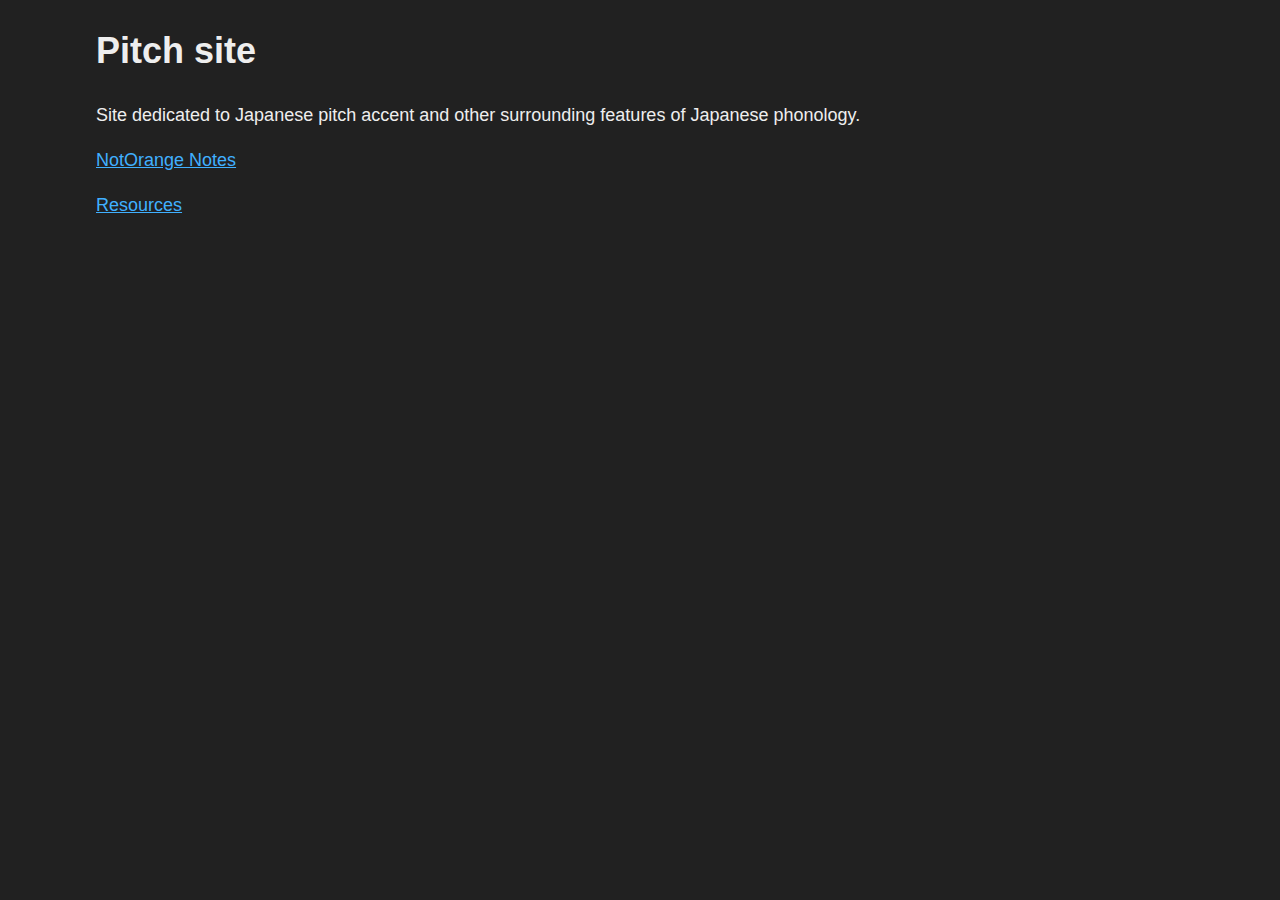
<file: index.html>
<!DOCTYPE html>
<html lang="en">
	<head>
		<meta content="text/html; charset=UTF-8" http-equiv="Content-Type">
		<meta name="viewport" content="width=device-width,initial-scale=1.0">
		<title>Pitch site</title>
		<link href="styles.css" rel="stylesheet" type="text/css">
		<link rel="icon" href="data:,">
		<meta name="description" content ="Site dedicated to Japanese pitch accent and other surrounding features of Japanese phonology.">
	</head>
	<body>
<h1>Pitch site<a id="pitch-site" class="anchor" href="#pitch-site">#</a></h1>

<p>Site dedicated to Japanese pitch accent and other surrounding features of Japanese phonology.</p>

<p><a href="NotOrange">NotOrange Notes</a></p>

<p><a href="resources">Resources</a></p>

</body>
</file>
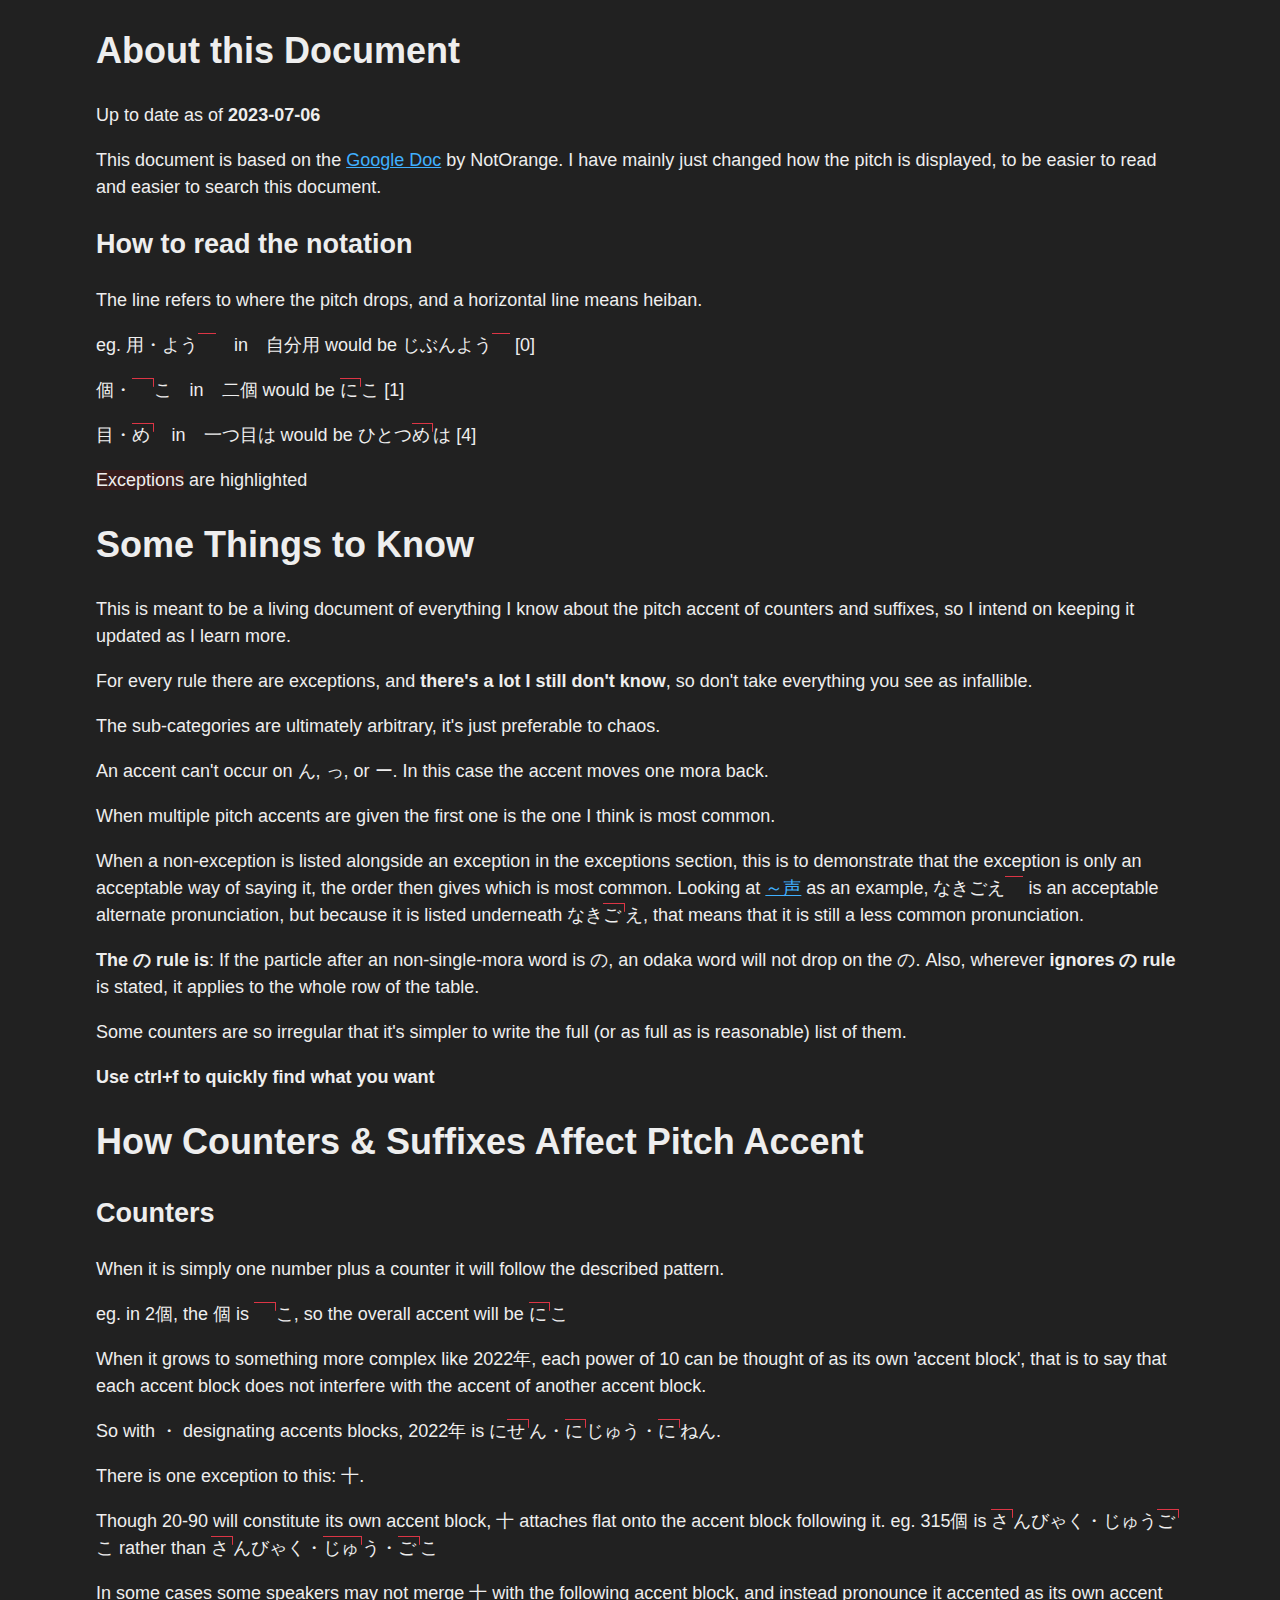
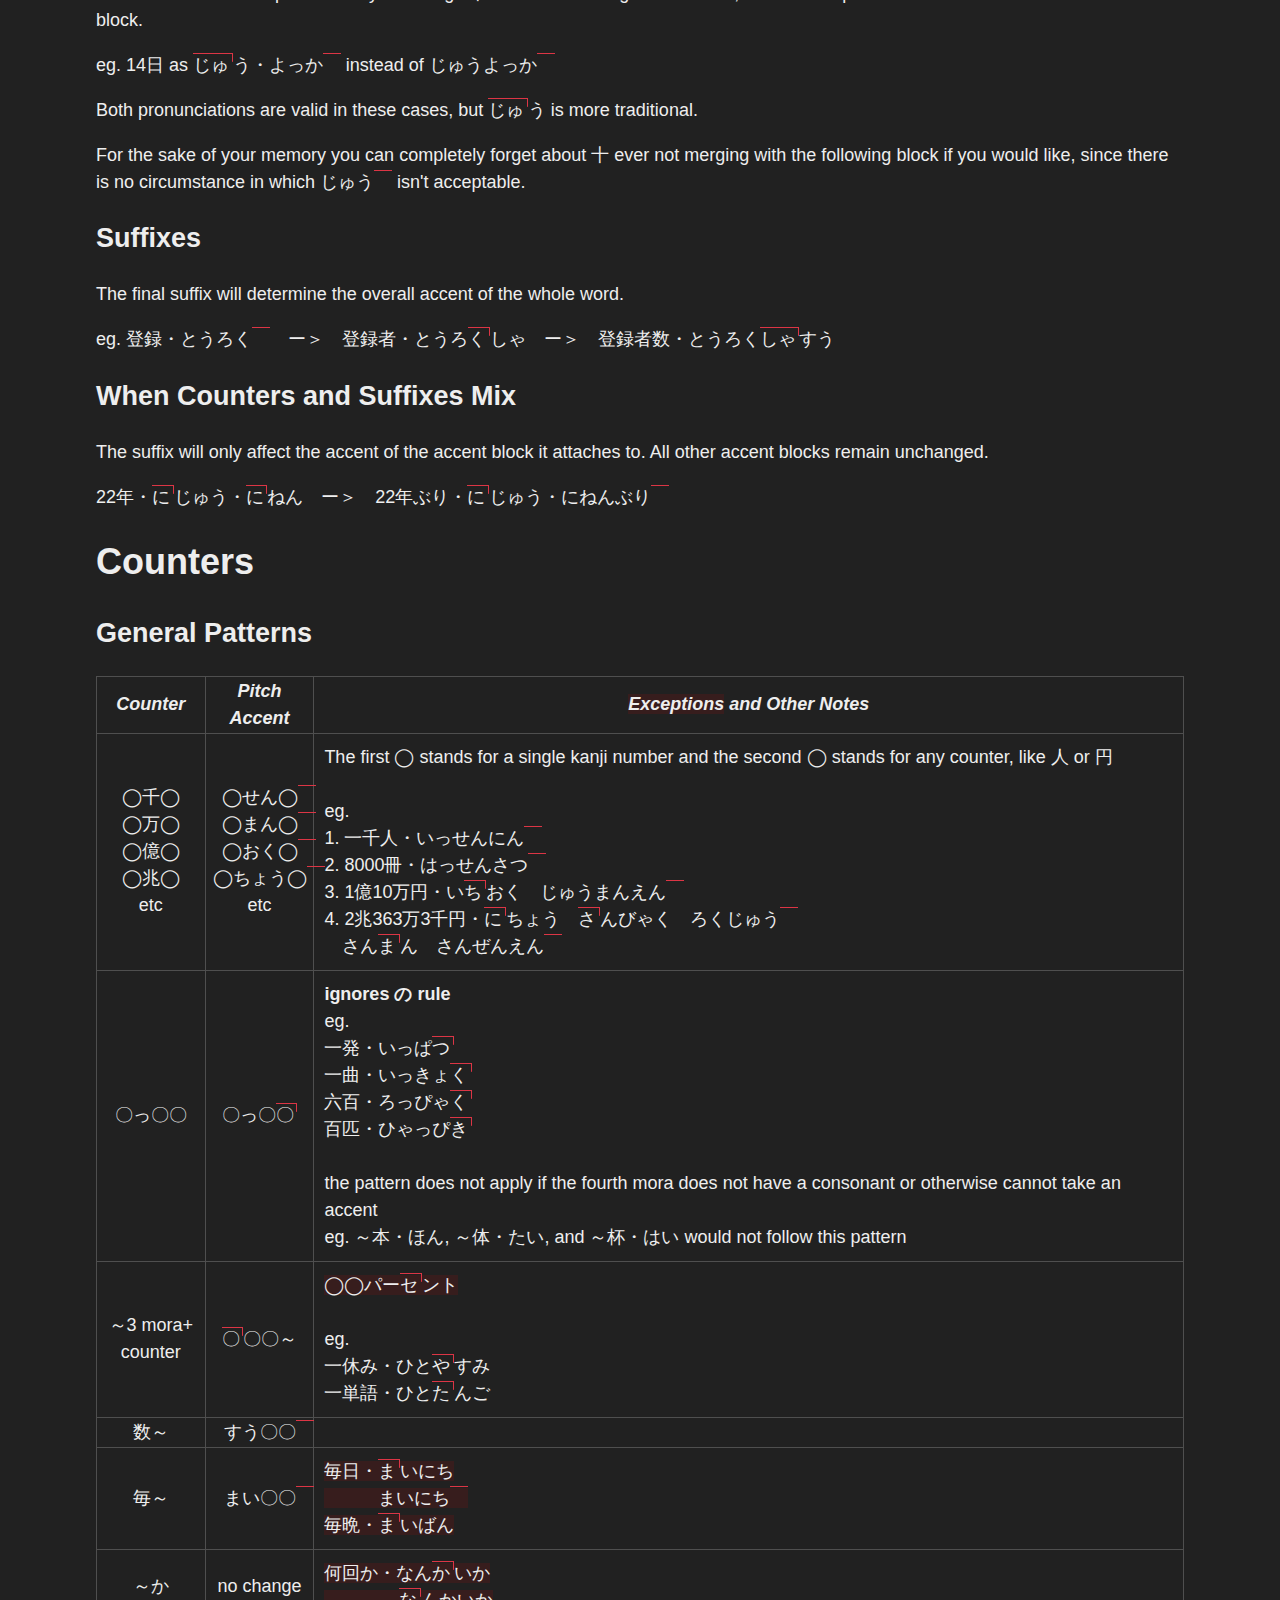
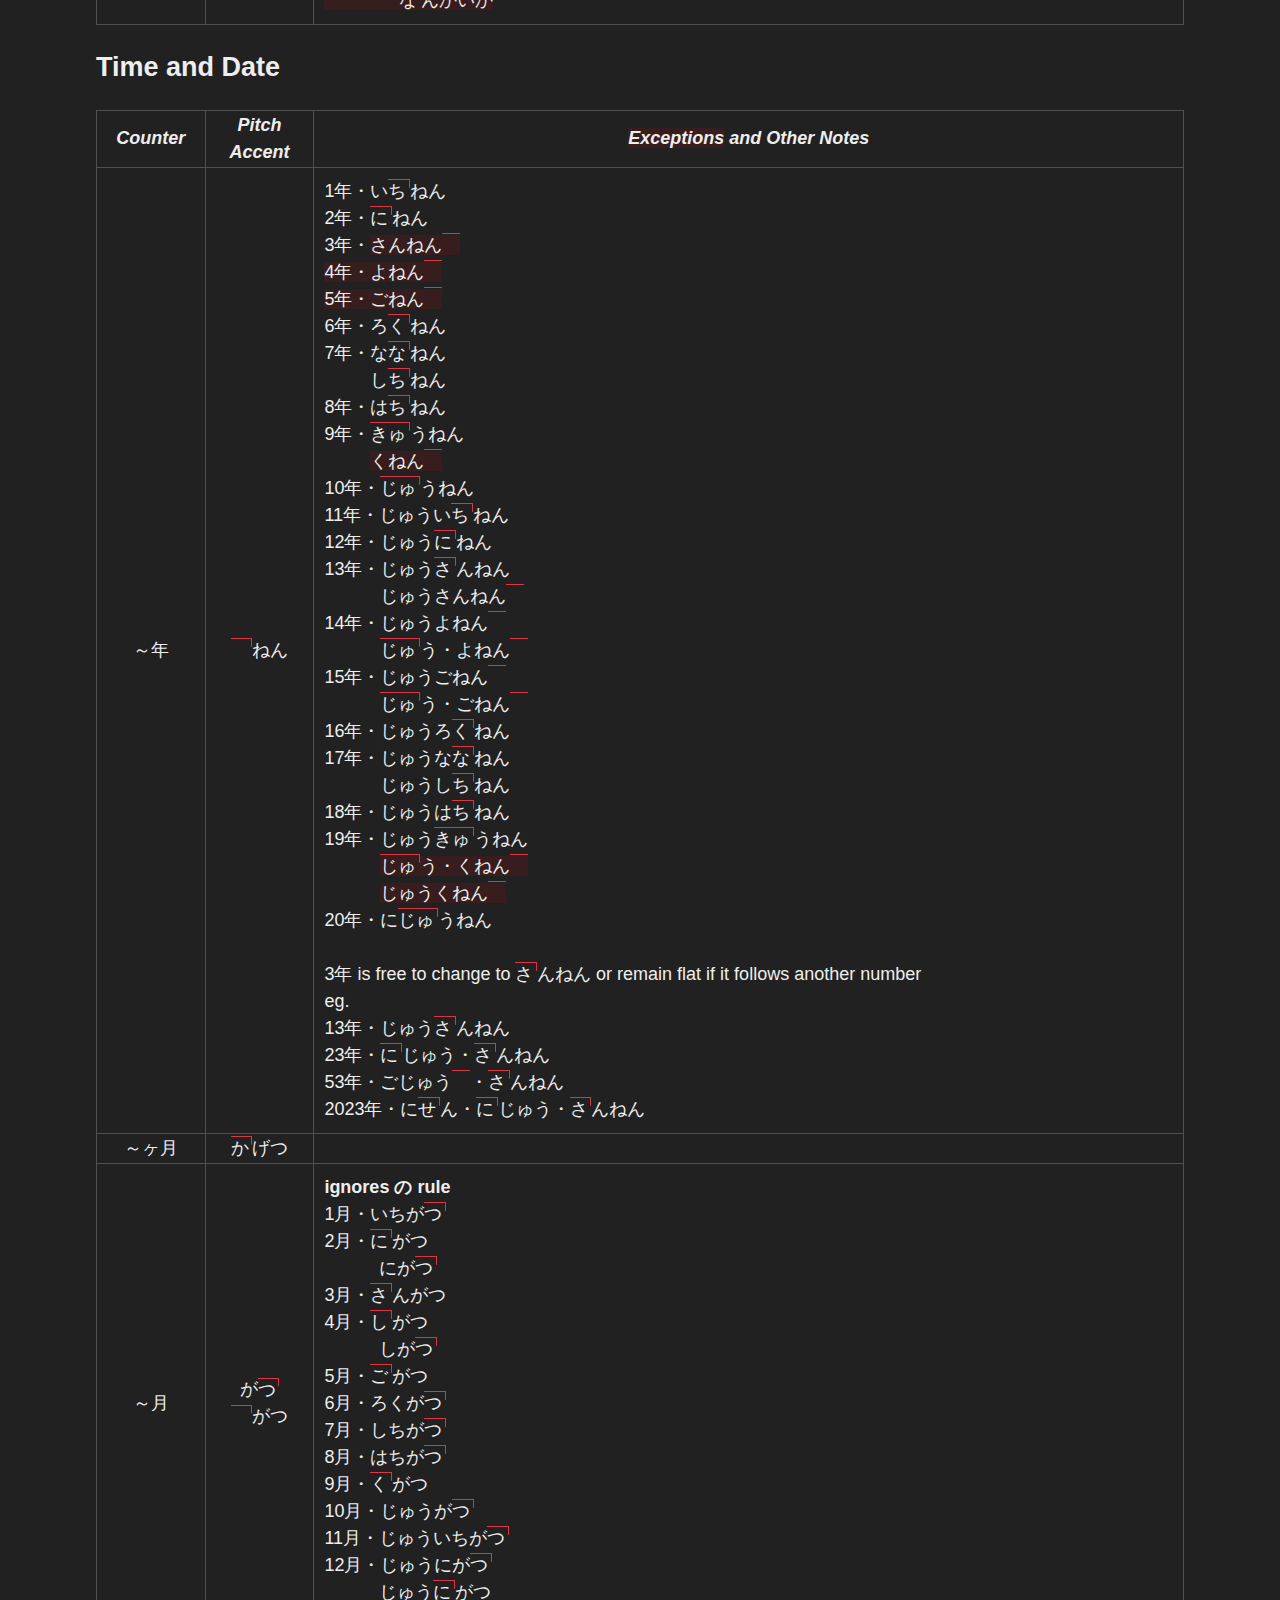
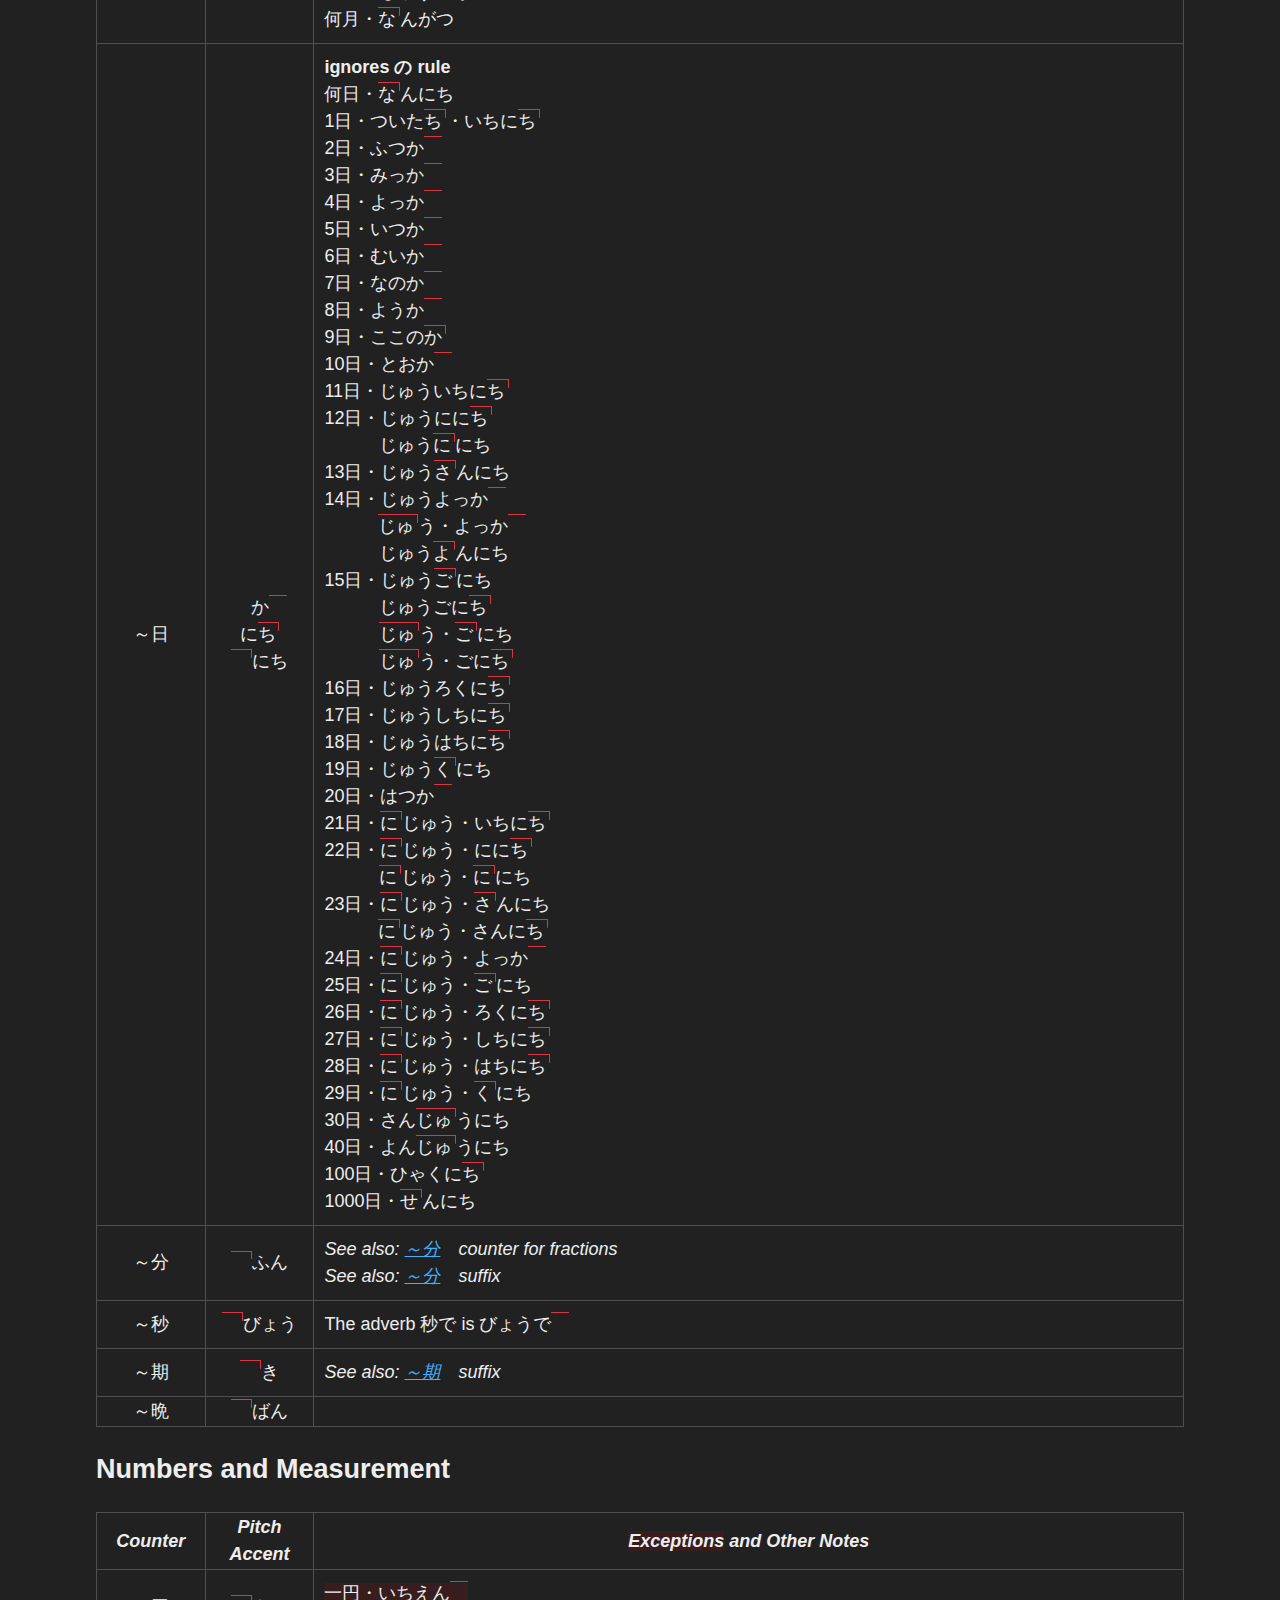
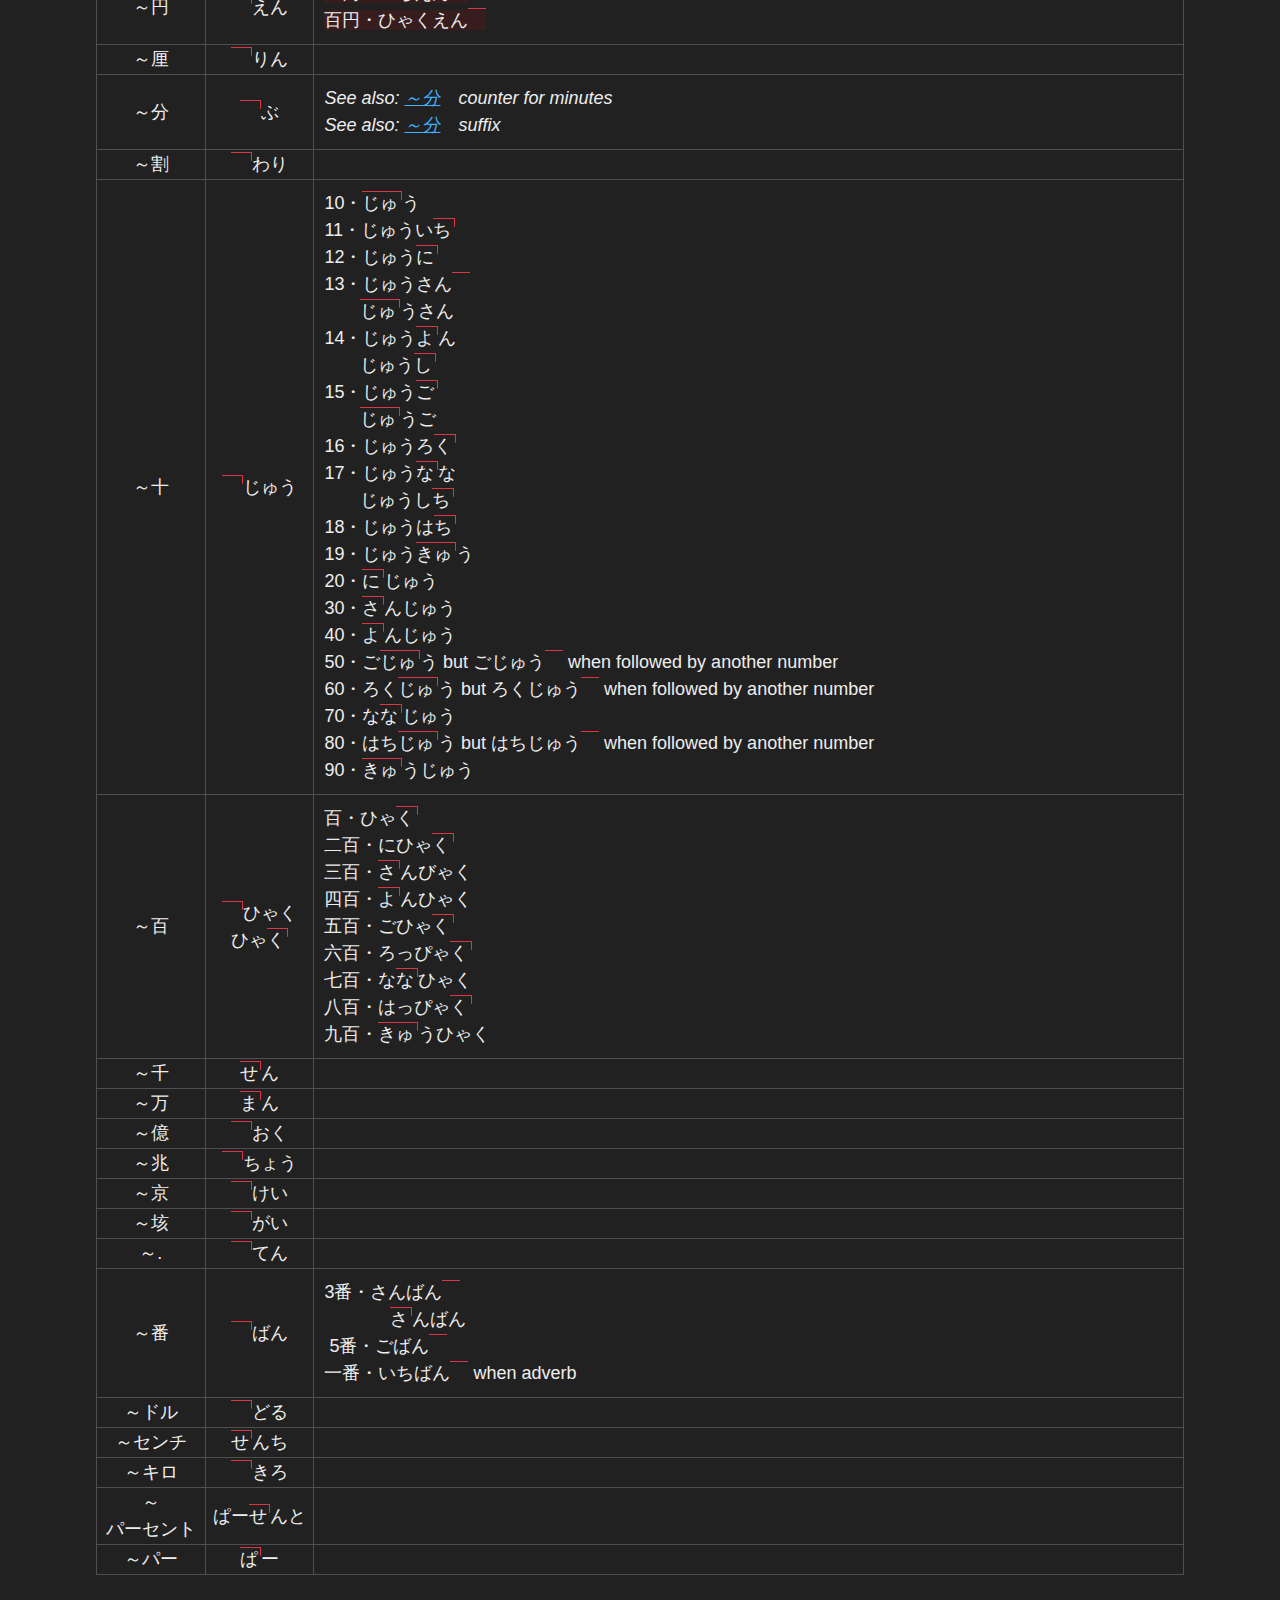
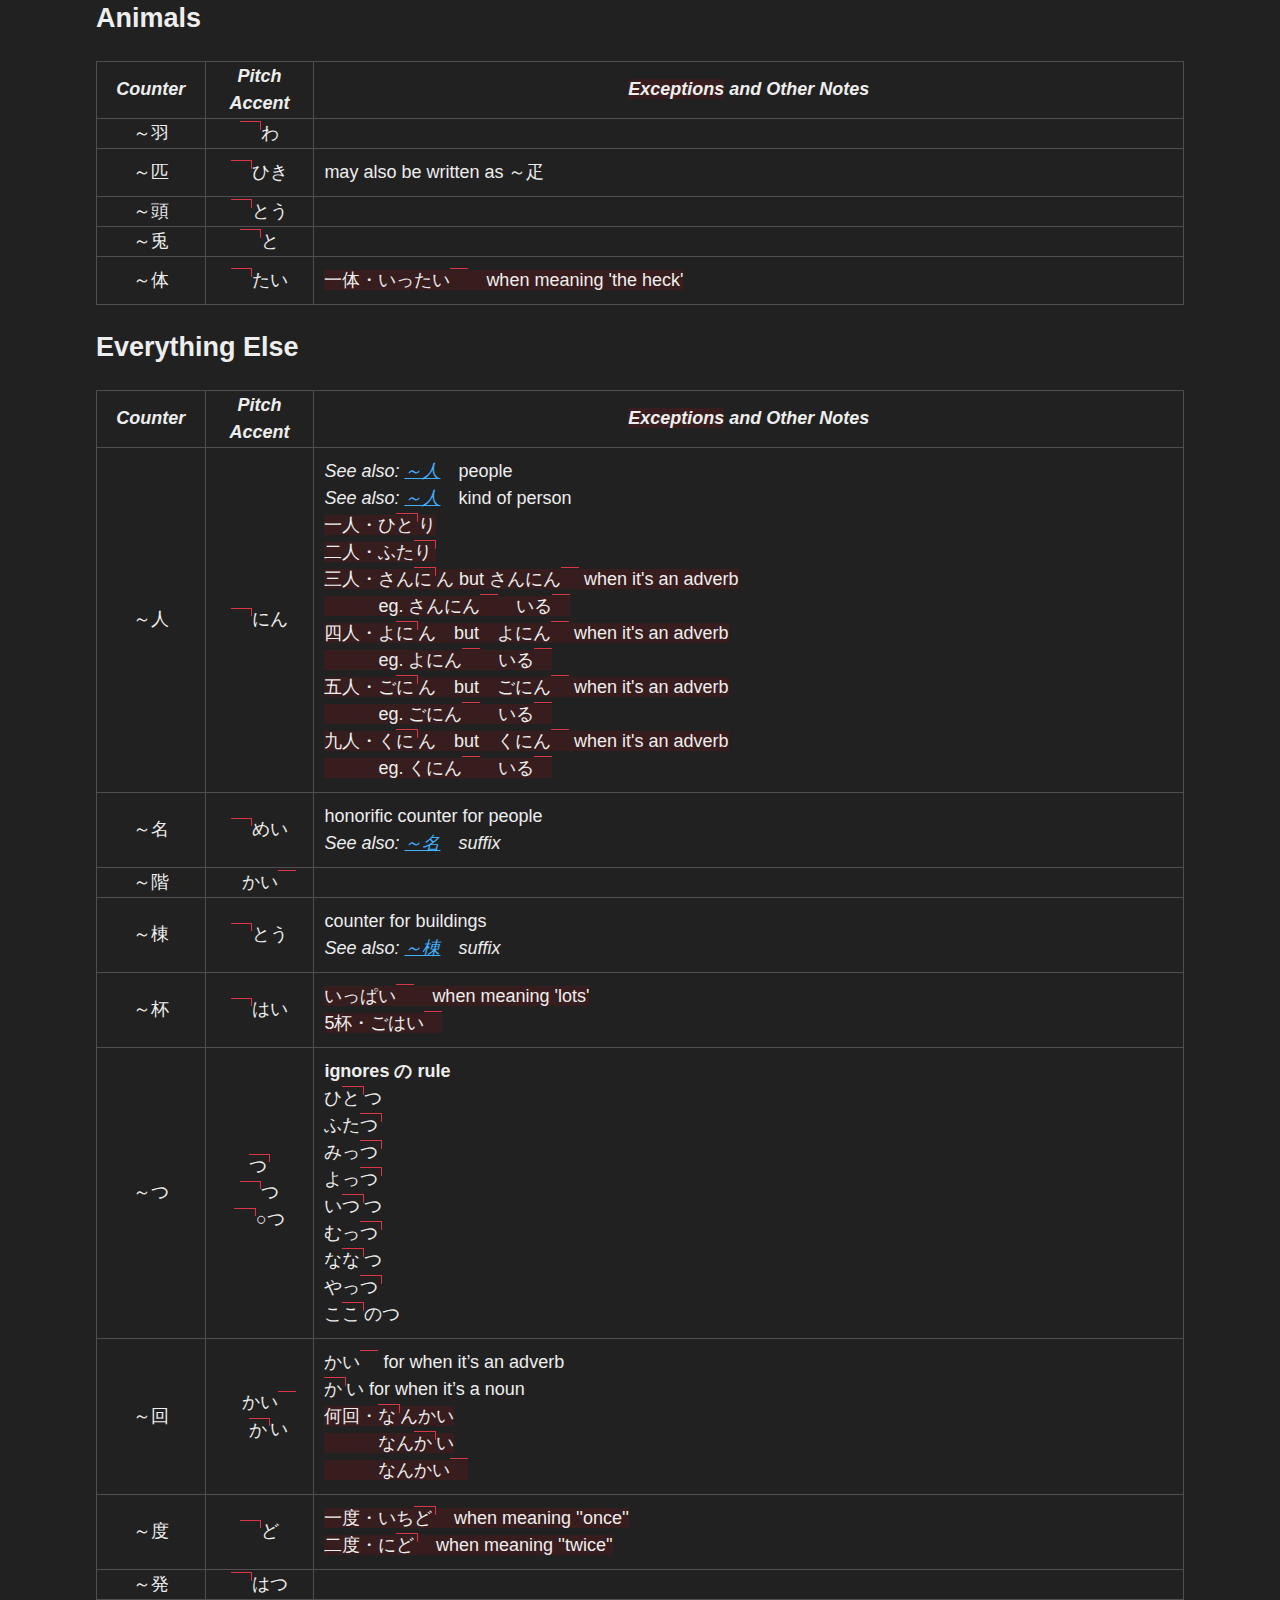
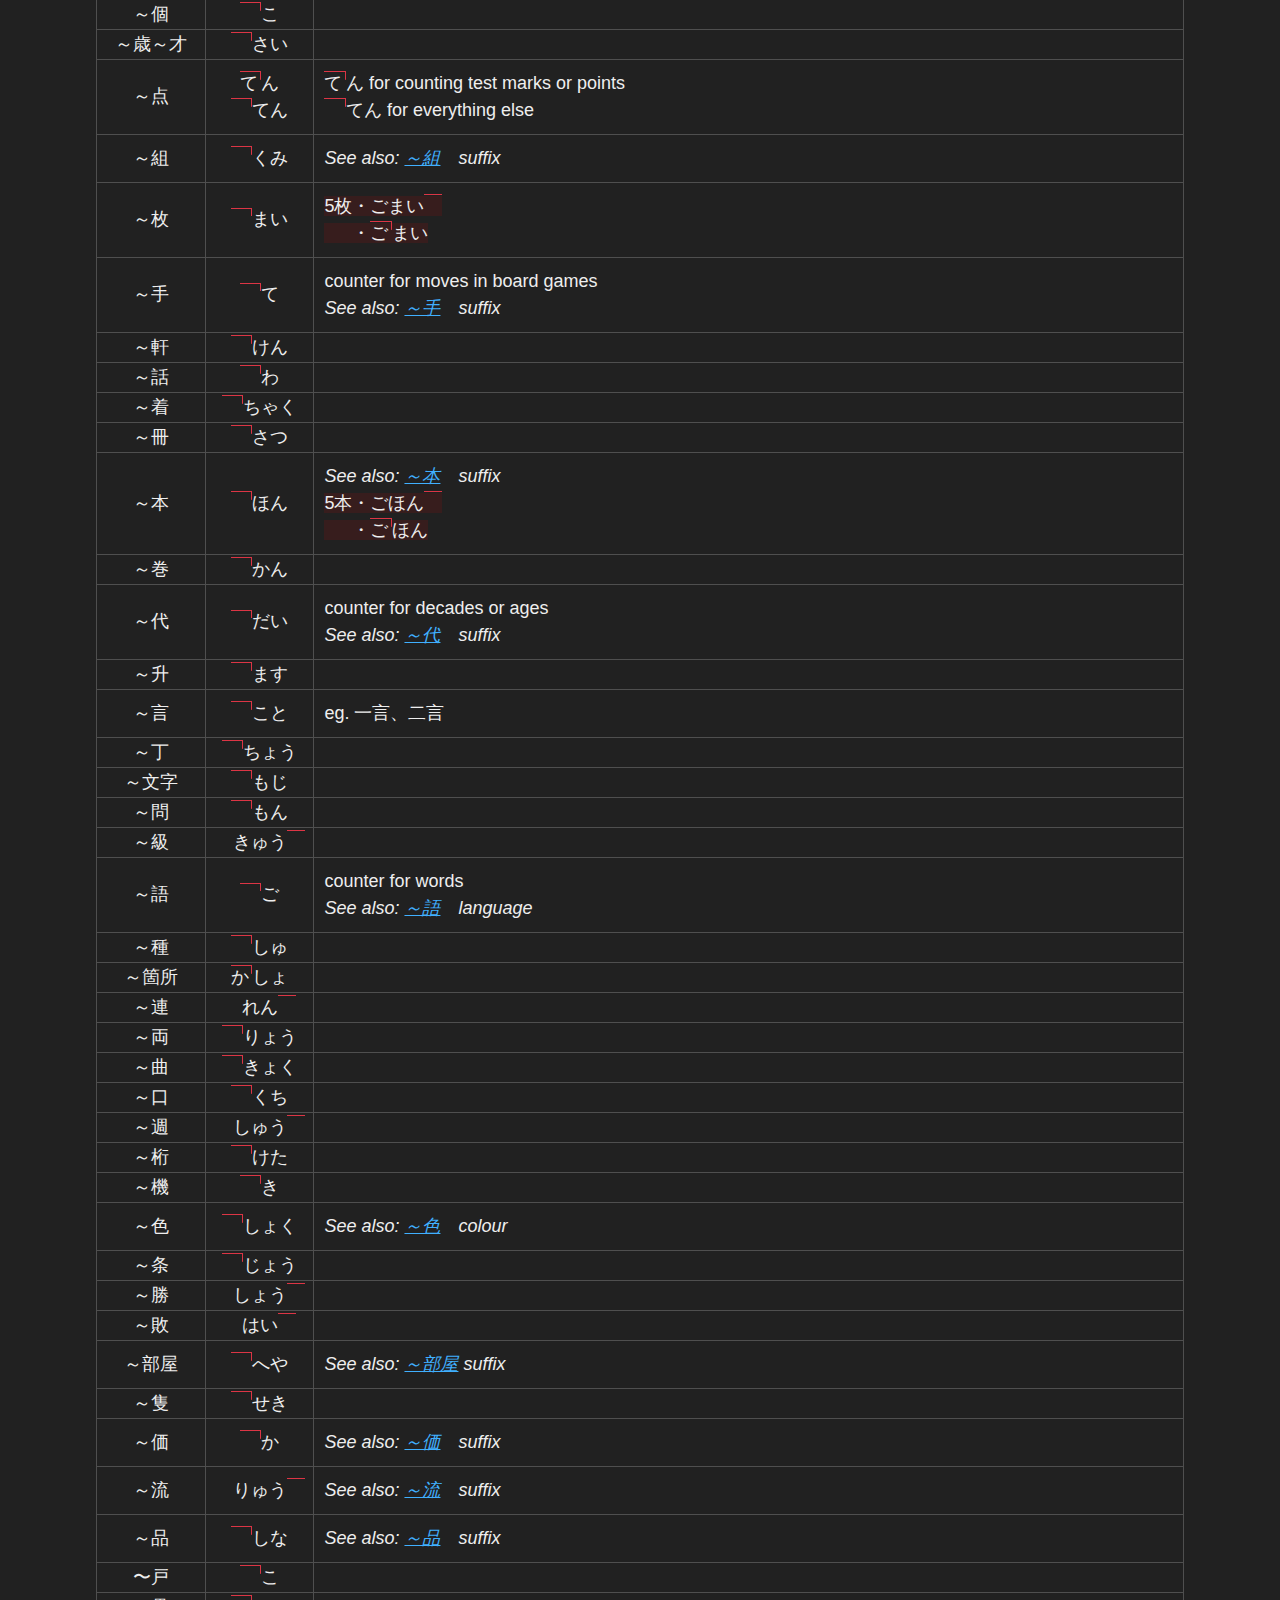
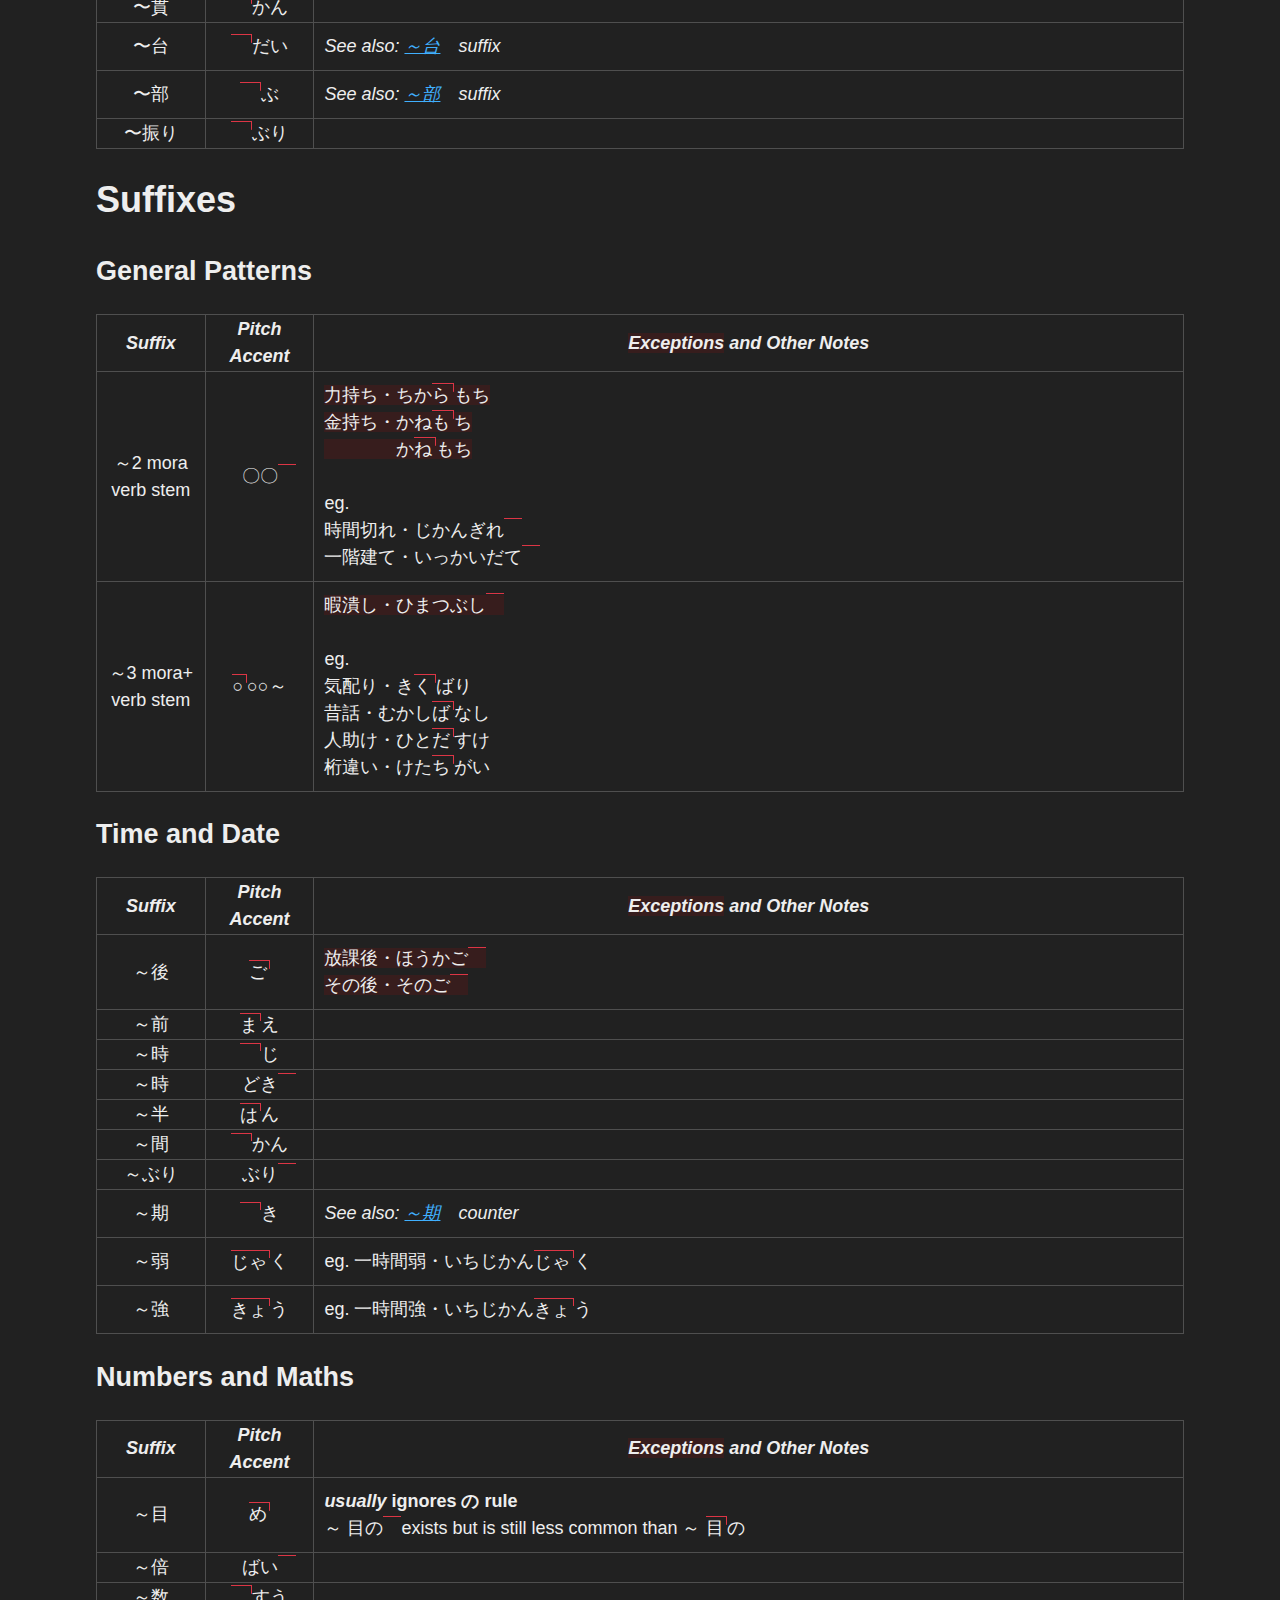
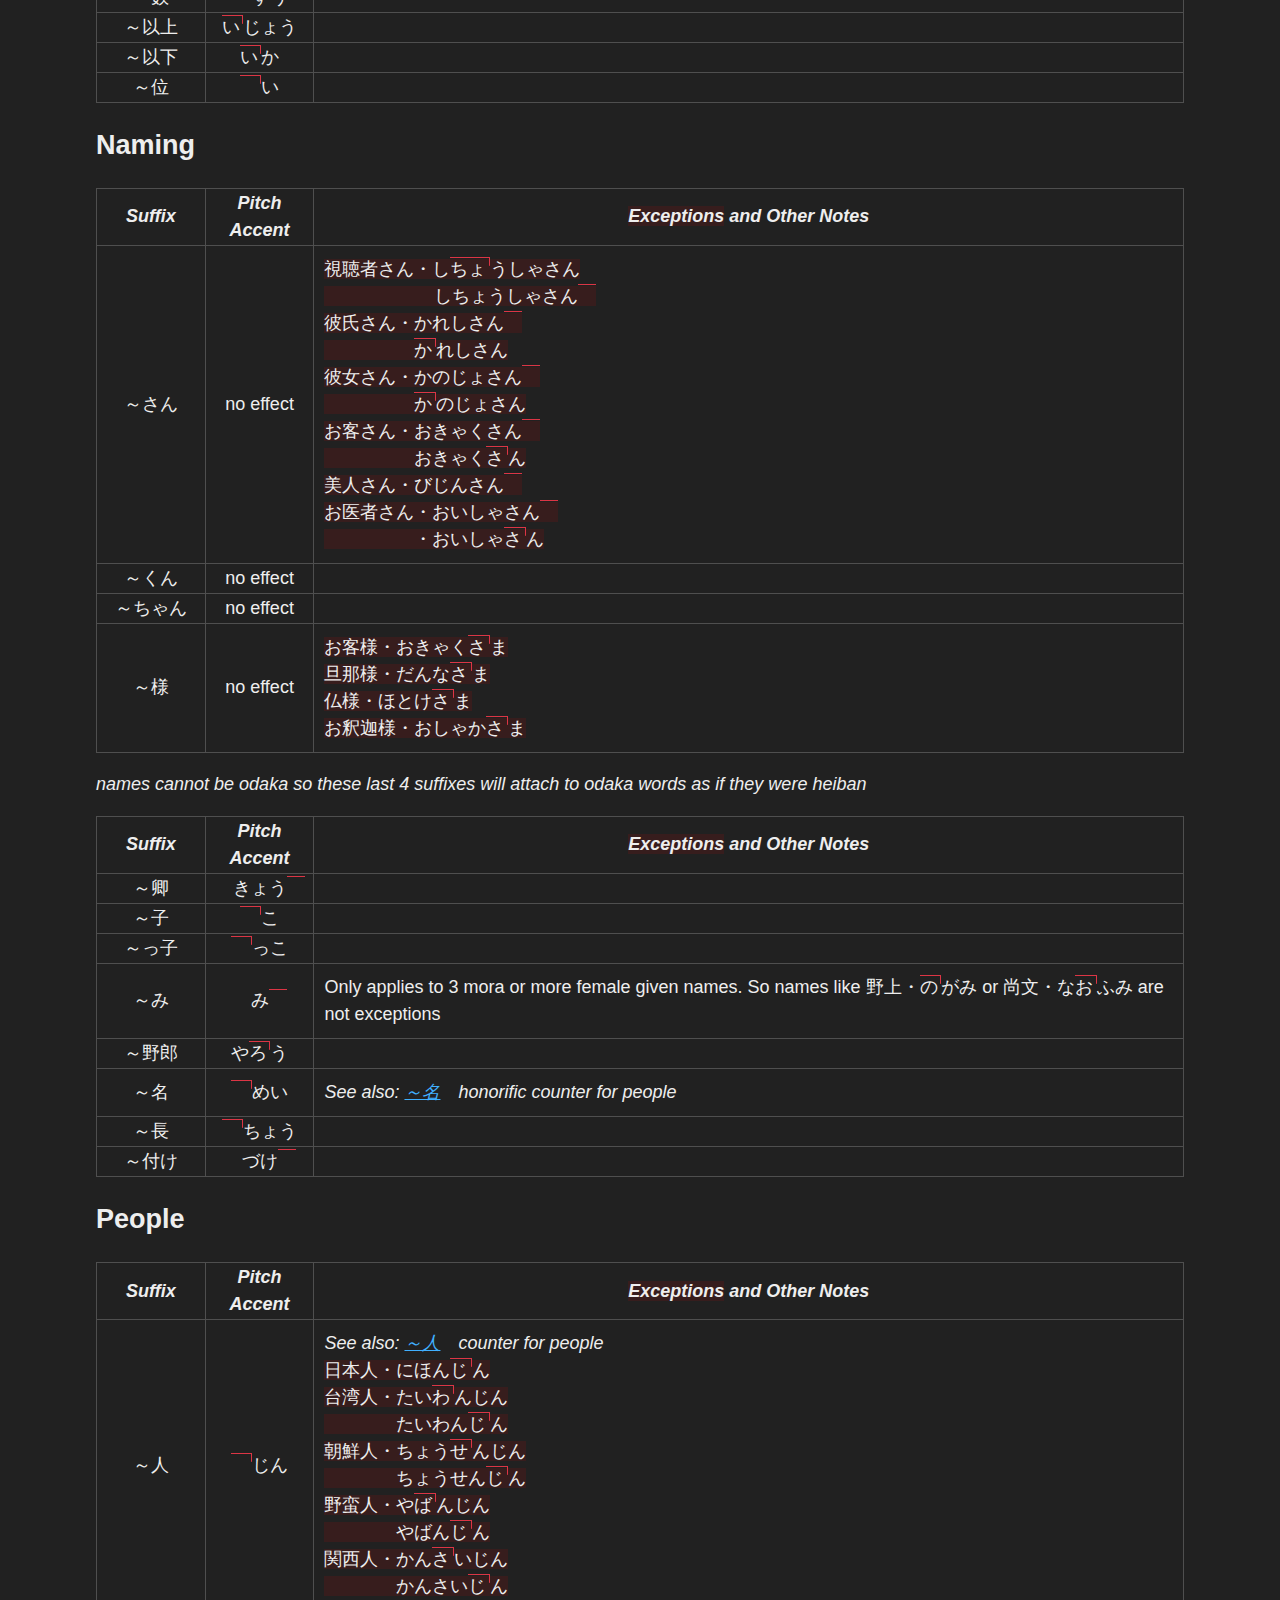
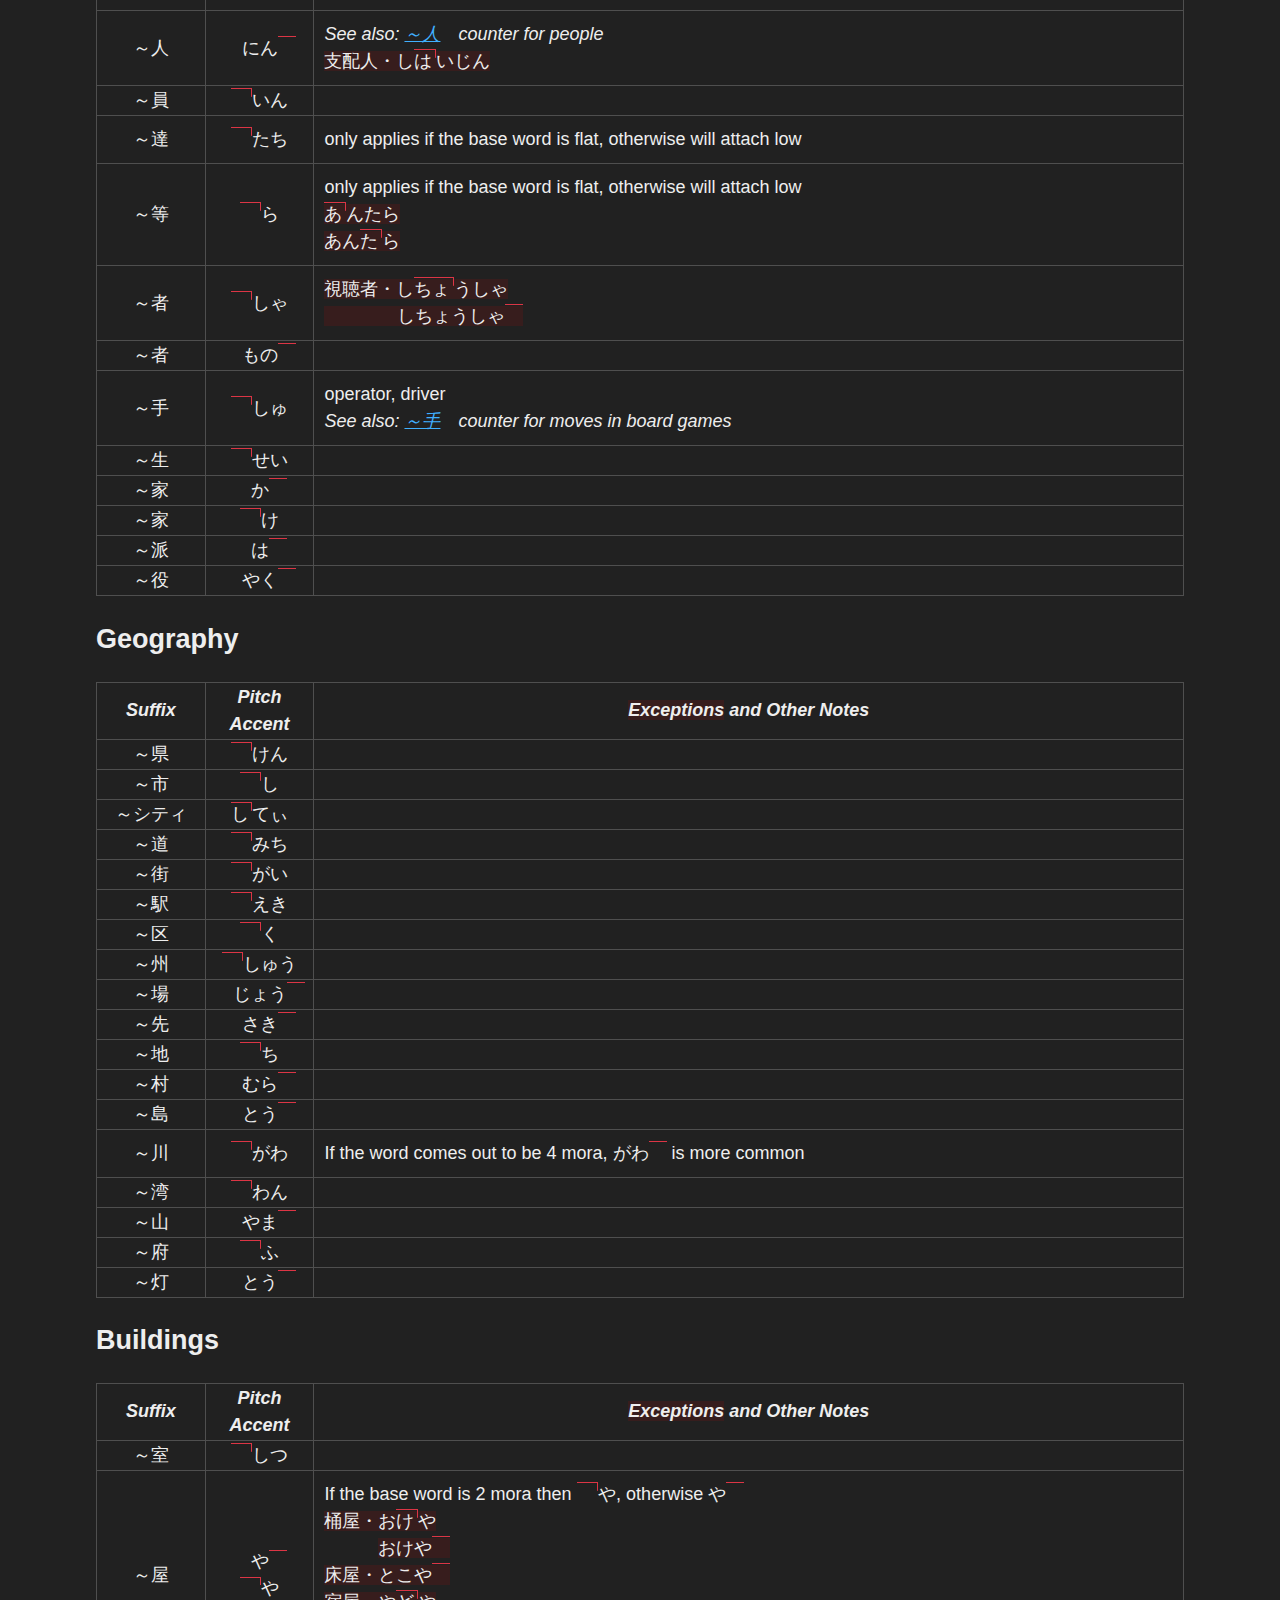
<file: NotOrange.html>
<!DOCTYPE html>
<html lang="en">
	<head>
		<meta content="text/html; charset=UTF-8" http-equiv="Content-Type">
		<meta name="viewport" content="width=device-width,initial-scale=1.0">
		<title>NotOrange Pitch Notes</title>
		<link href="styles.css" rel="stylesheet" type="text/css">
		<link rel="icon" href="data:,">
		<meta name="description" content ="Counters  Suffixes Pitch Accent">
	</head>
	<body>
<h1>About this Document<a id="about-this-document" class="anchor" href="#about-this-document">#</a></h1>

<p>Up to date as of <strong>2023-07-06</strong></p>

<p>This document is based on the <a href="https://docs.google.com/document/d/1e5DUuDLPKzYnyX9ZZPp2CXLoxk1ZPwH-Q0a0XCQA-Yc/edit#">Google Doc</a> by NotOrange. I have mainly just changed how the pitch is displayed, to be easier to read and easier to search this document.</p>
<h2>
How to read the notation<a id="how-to-read-the-notation" class="anchor" href="#how-to-read-the-notation">#</a></h2>

<p>The line refers to where the pitch drops, and a horizontal line means heiban.</p>

<p>eg. 用・<span class="pitch-accent">よう<span class="overline">　</span></span>　in　自分用 would be <span class="pitch-accent">じぶんよう<span class="overline">　</span></span> [0]</p>

<p>個・<span class="pitch-accent"><span class="drop">　</span>こ</span>　in　二個 would be <span class="pitch-accent"><span class="drop">に</span>こ</span> [1]</p>

<p>目・<span class="pitch-accent"><span class="drop">め</span></span>　in　一つ目は would be <span class="pitch-accent">ひとつ<span class="drop">め</span>は</span> [4]</p>

<p><code>Exceptions</code> are highlighted</p>
<h1>
Some Things to Know<a id="some-things-to-know" class="anchor" href="#some-things-to-know">#</a></h1>

<p>This is meant to be a living document of everything I know about the pitch accent of counters and suffixes, so I intend on keeping it updated as I learn more.</p>

<p>For every rule there are exceptions, and <strong>there's a lot I still don't know</strong>, so don't take everything you see as infallible.</p>

<p>The sub-categories are ultimately arbitrary, it's just preferable to chaos.</p>

<p>An accent can't occur on ん, っ, or ー. In this case the accent moves one mora back.</p>

<p>When multiple pitch accents are given the first one is the one I think is most common.</p>

<p>When a non-exception is listed alongside an exception in the exceptions section, this is to demonstrate that the exception is only an acceptable way of saying it, the order then gives which is most common. Looking at <a href="#声">～声</a> as an example, <span class="pitch-accent">なきごえ<span class="overline">　</span></span> is an acceptable alternate pronunciation, but because it is listed underneath <span class="pitch-accent">なき<span class="drop">ご</span>え</span>, that means that it is still a less common pronunciation.</p>

<p><strong>The の rule is</strong>: If the particle after an non-single-mora word is の, an odaka word will not drop on the の. Also, wherever <strong>ignores の rule</strong> is stated, it applies to the whole row of the table.</p>

<p>Some counters are so irregular that it's simpler to write the full (or as full as is reasonable) list of them.</p>

<p><strong>Use ctrl+f to quickly find what you want</strong></p>
<h1>
How Counters &amp; Suffixes Affect Pitch Accent<a id="how-counters-suffixes-affect-pitch-accent" class="anchor" href="#how-counters-suffixes-affect-pitch-accent">#</a></h1>
<h2>
Counters<a id="counters" class="anchor" href="#counters">#</a></h2>

<p>When it is simply one number plus a counter it will follow the described pattern.</p>

<p>eg. in 2個, the 個 is <span class="pitch-accent"><span class="drop">　</span>こ</span>, so the overall accent will be <span class="pitch-accent"><span class="drop">に</span>こ</span></p>

<p>When it grows to something more complex like 2022年, each power of 10 can be thought of as its own 'accent block', that is to say that each accent block does not interfere with the accent of another accent block.</p>

<p>So with ・ designating accents blocks, 2022年 is <span class="pitch-accent">に<span class="drop">せ</span>ん</span>・<span class="pitch-accent"><span class="drop">に</span>じゅう</span>・<span class="pitch-accent"><span class="drop">に</span>ねん</span>.</p>

<p>There is one exception to this: 十.</p>

<p>Though 20-90 will constitute its own accent block, 十 attaches flat onto the accent block following it.
 eg. 315個 is <span class="pitch-accent"><span class="drop">さ</span>んびゃく</span>・<span class="pitch-accent">じゅう<span class="drop">ご</span>こ</span> rather than <span class="pitch-accent"><span class="drop">さ</span>んびゃく</span>・<span class="pitch-accent"><span class="overline">じ</span><span class="drop">ゅ</span>う</span>・<span class="pitch-accent"><span class="drop">ご</span>こ</span></p>

<p>In some cases some speakers may not merge 十 with the following accent block, and instead pronounce it accented as its own accent block.</p>

<p>eg. 14日 as <span class="pitch-accent"><span class="overline">じ</span><span class="drop">ゅ</span>う</span>・<span class="pitch-accent">よっか<span class="overline">　</span></span> instead of <span class="pitch-accent">じゅうよっか<span class="overline">　</span></span></p>

<p>Both pronunciations are valid in these cases, but <span class="pitch-accent"><span class="overline">じ</span><span class="drop">ゅ</span>う</span> is more traditional.</p>

<p>For the sake of your memory you can completely forget about 十 ever not merging with the following block if you would like, since there is no circumstance in which <span class="pitch-accent">じゅう<span class="overline">　</span></span> isn't acceptable.</p>
<h2>
Suffixes<a id="suffixes" class="anchor" href="#suffixes">#</a></h2>

<p>The final suffix will determine the overall accent of the whole word.</p>

<p>eg. 登録・<span class="pitch-accent">とうろく<span class="overline">　</span></span>　ー＞　登録者・<span class="pitch-accent">とうろ<span class="drop">く</span>しゃ</span>　ー＞　登録者数・<span class="pitch-accent">とうろく<span class="overline">し</span><span class="drop">ゃ</span>すう</span></p>
<h2>
When Counters and Suffixes Mix<a id="when-counters-and-suffixes-mix" class="anchor" href="#when-counters-and-suffixes-mix">#</a></h2>

<p>The suffix will only affect the accent of the accent block it attaches to. All other accent blocks remain unchanged.</p>

<p>22年・<span class="pitch-accent"><span class="drop">に</span>じゅう</span>・<span class="pitch-accent"><span class="drop">に</span>ねん</span>　ー＞　22年ぶり・<span class="pitch-accent"><span class="drop">に</span>じゅう</span>・<span class="pitch-accent">にねんぶり<span class="overline">　</span></span></p>
<h1>
Counters<a id="counters-1" class="anchor" href="#counters-1">#</a></h1>
<h2>
General Patterns<a id="general-patterns" class="anchor" href="#general-patterns">#</a></h2>

<table>
<thead>
<tr>
<th><strong><em>Counter</em></strong></th>
<th><strong><em>Pitch Accent</em></strong></th>
<th><strong><em><code>Exceptions</code></em></strong> <strong><em>and Other Notes</em></strong></th>
</tr>
</thead>

<tbody>
<tr>
<td>◯千◯<br>◯万◯<br>◯億◯<br>◯兆◯<br>etc</td>
<td><span class="pitch-accent">◯せん◯<span class="overline">　</span></span><br><span class="pitch-accent">◯まん◯<span class="overline">　</span></span><br><span class="pitch-accent">◯おく◯<span class="overline">　</span></span><br><span class="pitch-accent">◯ちょう◯<span class="overline">　</span></span><br>etc</td>
<td>The first ◯ stands for a single kanji number and the second ◯ stands for any counter, like 人 or 円<br><br>eg.<br>1.  一千人・<span class="pitch-accent">いっせんにん<span class="overline">　</span></span><br>2.  8000冊・<span class="pitch-accent">はっせんさつ<span class="overline">　</span></span><br>3.  1億10万円・<span class="pitch-accent">い<span class="drop">ち</span>おく</span>　<span class="pitch-accent">じゅうまんえん<span class="overline">　</span></span><br> 4.   2兆363万3千円・<span class="pitch-accent"><span class="drop">に</span>ちょう</span>　<span class="pitch-accent"><span class="drop">さ</span>んびゃく</span>　<span class="pitch-accent">ろくじゅう<span class="overline">　</span></span> <br>　<span class="pitch-accent">さん<span class="drop">ま</span>ん</span>　<span class="pitch-accent">さんぜんえん<span class="overline">　</span></span></td>
</tr>

<tr>
<td>〇っ〇〇</td>
<td><span class="pitch-accent">〇っ〇<span class="drop">〇</span></span></td>
<td><strong>ignores の rule</strong> <br>eg.<br>一発・<span class="pitch-accent">いっぱ<span class="drop">つ</span></span><br>一曲・<span class="pitch-accent">いっきょ<span class="drop">く</span></span><br>六百・<span class="pitch-accent">ろっぴゃ<span class="drop">く</span></span><br>百匹・<span class="pitch-accent">ひゃっぴ<span class="drop">き</span></span><br><br>the pattern does not apply if the fourth mora does not have a consonant or otherwise cannot take an accent<br>eg. ～本・ほん, ～体・たい, and ～杯・はい would not follow this pattern</td>
</tr>

<tr>
<td>～3 mora+ counter</td>
<td><span class="pitch-accent"><span class="drop">〇</span>〇〇～</span></td>
<td><code><span class="pitch-accent">◯◯パー<span class="drop">セ</span>ント</span></code><br><br>eg.<br>一休み・<span class="pitch-accent">ひと<span class="drop">や</span>すみ</span><br>一単語・<span class="pitch-accent">ひと<span class="drop">た</span>んご</span></td>
</tr>

<tr>
<td>数～</td>
<td><span class="pitch-accent">すう〇〇<span class="overline">　</span></span></td>
<td></td>
</tr>

<tr>
<td>毎～</td>
<td><span class="pitch-accent">まい〇〇<span class="overline">　</span></span></td>
<td><code>毎日・<span class="pitch-accent"><span class="drop">ま</span>いにち</span></code><br><code>　　　<span class="pitch-accent">まいにち<span class="overline">　</span></span></code><br><code>毎晩・<span class="pitch-accent"><span class="drop">ま</span>いばん</span></code></td>
</tr>

<tr>
<td>～か</td>
<td>no change</td>
<td><code>何回か・<span class="pitch-accent">なん<span class="drop">か</span>いか</span></code><br><code>               <span class="pitch-accent"><span class="drop">な</span>んかいか</span></code></td>
</tr>
</tbody>
</table>
<h2>
Time and Date<a id="time-and-date" class="anchor" href="#time-and-date">#</a></h2>

<table>
<thead>
<tr>
<th><strong><em>Counter</em></strong></th>
<th><strong><em>Pitch Accent</em></strong></th>
<th><strong><em><code>Exceptions</code></em></strong> <strong><em>and Other Notes</em></strong></th>
</tr>
</thead>

<tbody>
<tr>
<td>～年</td>
<td><span class="pitch-accent"><span class="drop">　</span>ねん</span></td>
<td>1年・<span class="pitch-accent">い<span class="drop">ち</span>ねん</span><br>2年・<span class="pitch-accent"><span class="drop">に</span>ねん</span><br>3年・<code><span class="pitch-accent">さんねん<span class="overline">　</span></span></code><br><code>4年・<span class="pitch-accent">よねん<span class="overline">　</span></span></code><br><code>5年・<span class="pitch-accent">ごねん<span class="overline">　</span></span></code><br>6年・<span class="pitch-accent">ろ<span class="drop">く</span>ねん</span><br>7年・<span class="pitch-accent">な<span class="drop">な</span>ねん</span><br> 　　<span class="pitch-accent">し<span class="drop">ち</span>ねん</span><br>8年・<span class="pitch-accent">は<span class="drop">ち</span>ねん</span><br>9年・<span class="pitch-accent"><span class="overline">き</span><span class="drop">ゅ</span>うねん</span><br> 　　<code><span class="pitch-accent">くねん<span class="overline">　</span></span></code><br>10年・<span class="pitch-accent"><span class="overline">じ</span><span class="drop">ゅ</span>うねん</span><br>11年・<span class="pitch-accent">じゅうい<span class="drop">ち</span>ねん</span><br>12年・<span class="pitch-accent">じゅう<span class="drop">に</span>ねん</span><br>13年・<span class="pitch-accent">じゅう<span class="drop">さ</span>んねん</span><br>  　　<span class="pitch-accent">じゅうさんねん<span class="overline">　</span></span><br>14年・<span class="pitch-accent">じゅうよねん<span class="overline">　</span></span><br>  　　<span class="pitch-accent"><span class="overline">じ</span><span class="drop">ゅ</span>う</span>・<span class="pitch-accent">よねん<span class="overline">　</span></span><br>15年・<span class="pitch-accent">じゅうごねん<span class="overline">　</span></span><br>  　　<span class="pitch-accent"><span class="overline">じ</span><span class="drop">ゅ</span>う</span>・<span class="pitch-accent">ごねん<span class="overline">　</span></span><br>16年・<span class="pitch-accent">じゅうろ<span class="drop">く</span>ねん</span><br>17年・<span class="pitch-accent">じゅうな<span class="drop">な</span>ねん</span><br>  　　<span class="pitch-accent">じゅうし<span class="drop">ち</span>ねん</span><br>18年・<span class="pitch-accent">じゅうは<span class="drop">ち</span>ねん</span><br>19年・<span class="pitch-accent">じゅう<span class="overline">き</span><span class="drop">ゅ</span>うねん</span><br>  　　<code><span class="pitch-accent"><span class="overline">じ</span><span class="drop">ゅ</span>う</span>・<span class="pitch-accent">くねん<span class="overline">　</span></span></code><br>  　　<code><span class="pitch-accent">じゅうくねん<span class="overline">　</span></span></code><br>20年・<span class="pitch-accent">に<span class="overline">じ</span><span class="drop">ゅ</span>うねん</span><br><br>3年 is free to change to <span class="pitch-accent"><span class="drop">さ</span>んねん</span> or remain flat if it follows another number<br>eg.<br>13年・<span class="pitch-accent">じゅう<span class="drop">さ</span>んねん</span><br>23年・<span class="pitch-accent"><span class="drop">に</span>じゅう</span>・<span class="pitch-accent"><span class="drop">さ</span>んねん</span><br>53年・<span class="pitch-accent">ごじゅう<span class="overline">　</span></span>・<span class="pitch-accent"><span class="drop">さ</span>んねん</span><br>2023年・<span class="pitch-accent">に<span class="drop">せ</span>ん</span>・<span class="pitch-accent"><span class="drop">に</span>じゅう</span>・<span class="pitch-accent"><span class="drop">さ</span>んねん</span></td>
</tr>

<tr>
<td>～ヶ月</td>
<td><span class="pitch-accent"><span class="drop">か</span>げつ</span></td>
<td></td>
</tr>

<tr>
<td>～月</td>
<td><span class="pitch-accent">が<span class="drop">つ</span></span><br><span class="pitch-accent"><span class="drop">　</span>がつ</span></td>
<td><strong>ignores の rule</strong><br>1月・<span class="pitch-accent">いちが<span class="drop">つ</span></span><br>2月・<span class="pitch-accent"><span class="drop">に</span>がつ</span><br>           <span class="pitch-accent">にが<span class="drop">つ</span></span><br>3月・<span class="pitch-accent"><span class="drop">さ</span>んがつ</span><br>4月・<span class="pitch-accent"><span class="drop">し</span>がつ</span><br>           <span class="pitch-accent">しが<span class="drop">つ</span></span><br>5月・<span class="pitch-accent"><span class="drop">ご</span>がつ</span><br>6月・<span class="pitch-accent">ろくが<span class="drop">つ</span></span><br>7月・<span class="pitch-accent">しちが<span class="drop">つ</span></span><br>8月・<span class="pitch-accent">はちが<span class="drop">つ</span></span><br>9月・<span class="pitch-accent"><span class="drop">く</span>がつ</span><br>10月・<span class="pitch-accent">じゅうが<span class="drop">つ</span></span><br>11月・<span class="pitch-accent">じゅういちが<span class="drop">つ</span></span><br>12月・<span class="pitch-accent">じゅうにが<span class="drop">つ</span></span><br>           <span class="pitch-accent">じゅう<span class="drop">に</span>がつ</span><br>何月・<span class="pitch-accent"><span class="drop">な</span>んがつ</span></td>
</tr>

<tr>
<td>～日</td>
<td><span class="pitch-accent">か<span class="overline">　</span></span><br><span class="pitch-accent">に<span class="drop">ち</span></span><br><span class="pitch-accent"><span class="drop">　</span>にち</span></td>
<td><strong>ignores の rule</strong><br>何日・<span class="pitch-accent"><span class="drop">な</span>んにち</span><br>1日・<span class="pitch-accent">ついた<span class="drop">ち</span></span>・<span class="pitch-accent">いちに<span class="drop">ち</span></span><br>2日・<span class="pitch-accent">ふつか<span class="overline">　</span></span><br>3日・<span class="pitch-accent">みっか<span class="overline">　</span></span><br>4日・<span class="pitch-accent">よっか<span class="overline">　</span></span><br>5日・<span class="pitch-accent">いつか<span class="overline">　</span></span><br>6日・<span class="pitch-accent">むいか<span class="overline">　</span></span><br>7日・<span class="pitch-accent">なのか<span class="overline">　</span></span><br>8日・<span class="pitch-accent">ようか<span class="overline">　</span></span><br>9日・<span class="pitch-accent">ここの<span class="drop">か</span></span><br>10日・<span class="pitch-accent">とおか<span class="overline">　</span></span><br>11日・<span class="pitch-accent">じゅういちに<span class="drop">ち</span></span><br>12日・<span class="pitch-accent">じゅうにに<span class="drop">ち</span></span><br>           <span class="pitch-accent">じゅう<span class="drop">に</span>にち</span><br>13日・<span class="pitch-accent">じゅう<span class="drop">さ</span>んにち</span><br>14日・<span class="pitch-accent">じゅうよっか<span class="overline">　</span></span><br>　　　<span class="pitch-accent"><span class="overline">じ</span><span class="drop">ゅ</span>う</span>・<span class="pitch-accent">よっか<span class="overline">　</span></span><br>           <span class="pitch-accent">じゅう<span class="drop">よ</span>んにち</span><br>15日・<span class="pitch-accent">じゅう<span class="drop">ご</span>にち</span><br>           <span class="pitch-accent">じゅうごに<span class="drop">ち</span></span><br>           <span class="pitch-accent"><span class="overline">じ</span><span class="drop">ゅ</span>う</span>・<span class="pitch-accent"><span class="drop">ご</span>にち</span><br>           <span class="pitch-accent"><span class="overline">じ</span><span class="drop">ゅ</span>う</span>・<span class="pitch-accent">ごに<span class="drop">ち</span></span><br>16日・<span class="pitch-accent">じゅうろくに<span class="drop">ち</span></span><br>17日・<span class="pitch-accent">じゅうしちに<span class="drop">ち</span></span><br>18日・<span class="pitch-accent">じゅうはちに<span class="drop">ち</span></span><br>19日・<span class="pitch-accent">じゅう<span class="drop">く</span>にち</span><br>20日・<span class="pitch-accent">はつか<span class="overline">　</span></span><br>21日・<span class="pitch-accent"><span class="drop">に</span>じゅう</span>・<span class="pitch-accent">いちに<span class="drop">ち</span></span><br>22日・<span class="pitch-accent"><span class="drop">に</span>じゅう</span>・<span class="pitch-accent">にに<span class="drop">ち</span></span><br>           <span class="pitch-accent"><span class="drop">に</span>じゅう</span>・<span class="pitch-accent"><span class="drop">に</span>にち</span><br>23日・<span class="pitch-accent"><span class="drop">に</span>じゅう</span>・<span class="pitch-accent"><span class="drop">さ</span>んにち</span><br>　　　<span class="pitch-accent"><span class="drop">に</span>じゅう</span>・<span class="pitch-accent">さんに<span class="drop">ち</span></span><br>24日・<span class="pitch-accent"><span class="drop">に</span>じゅう</span>・<span class="pitch-accent">よっか<span class="overline">　</span></span><br>25日・<span class="pitch-accent"><span class="drop">に</span>じゅう</span>・<span class="pitch-accent"><span class="drop">ご</span>にち</span><br>26日・<span class="pitch-accent"><span class="drop">に</span>じゅう</span>・<span class="pitch-accent">ろくに<span class="drop">ち</span></span><br>27日・<span class="pitch-accent"><span class="drop">に</span>じゅう</span>・<span class="pitch-accent">しちに<span class="drop">ち</span></span><br>28日・<span class="pitch-accent"><span class="drop">に</span>じゅう</span>・<span class="pitch-accent">はちに<span class="drop">ち</span></span><br>29日・<span class="pitch-accent"><span class="drop">に</span>じゅう</span>・<span class="pitch-accent"><span class="drop">く</span>にち</span><br>30日・<span class="pitch-accent">さん<span class="overline">じ</span><span class="drop">ゅ</span>うにち</span><br>40日・<span class="pitch-accent">よん<span class="overline">じ</span><span class="drop">ゅ</span>うにち</span><br>100日・<span class="pitch-accent">ひゃくに<span class="drop">ち</span></span><br>1000日・<span class="pitch-accent"><span class="drop">せ</span>んにち</span></td>
</tr>

<tr id="分-minutes">
<td>～分 </td>
<td><span class="pitch-accent"><span class="drop">　</span>ふん</span></td>
<td><em>See also:</em> <a href="#分-fraction"><em>～分</em></a>　<em>counter for fractions</em> <br>  <em>See also:</em> <a href="#分-suffix"><em>～分</em></a>　<em>suffix</em></td>
</tr>

<tr>
<td>～秒</td>
<td><span class="pitch-accent"><span class="drop">　</span>びょう</span></td>
<td>The adverb 秒で is <span class="pitch-accent">びょうで<span class="overline">　</span></span></td>
</tr>

<tr id="期-counter">
<td>～期</td>
<td><span class="pitch-accent"><span class="drop">　</span>き</span></td>
<td><em>See also:</em> <a href="#期-suffix"><em>～期</em></a>　<em>suffix</em></td>
</tr>

<tr>
<td>～晩</td>
<td><span class="pitch-accent"><span class="drop">　</span>ばん</span></td>
<td></td>
</tr>
</tbody>
</table>
<h2>
Numbers and Measurement<a id="numbers-and-measurement" class="anchor" href="#numbers-and-measurement">#</a></h2>

<table>
<thead>
<tr>
<th><strong><em>Counter</em></strong></th>
<th><strong><em>Pitch Accent</em></strong></th>
<th><strong><em><code>Exceptions</code></em></strong> <strong><em>and Other Notes</em></strong></th>
</tr>
</thead>

<tbody>
<tr>
<td>～円</td>
<td><span class="pitch-accent"><span class="drop">　</span>えん</span></td>
<td><code>一円・<span class="pitch-accent">いちえん<span class="overline">　</span></span></code><br><code>百円・<span class="pitch-accent">ひゃくえん<span class="overline">　</span></span></code></td>
</tr>

<tr>
<td>～厘</td>
<td><span class="pitch-accent"><span class="drop">　</span>りん</span></td>
<td></td>
</tr>

<tr id="分-fraction">
<td>～分</td>
<td><span class="pitch-accent"><span class="drop">　</span>ぶ</span></td>
<td><em>See also:</em> <a href="#分-minutes"><em>～分</em></a>　<em>counter for minutes</em> <br> <em>See also:</em> <a href="#分-suffix"><em>～分</em></a>　<em>suffix</em></td>
</tr>

<tr>
<td>～割</td>
<td><span class="pitch-accent"><span class="drop">　</span>わり</span></td>
<td></td>
</tr>

<tr>
<td>～十</td>
<td><span class="pitch-accent"><span class="drop">　</span>じゅう</span></td>
<td>10・<span class="pitch-accent"><span class="overline">じ</span><span class="drop">ゅ</span>う</span><br>11・<span class="pitch-accent">じゅうい<span class="drop">ち</span></span><br>12・<span class="pitch-accent">じゅう<span class="drop">に</span></span><br>13・<span class="pitch-accent">じゅうさん<span class="overline">　</span></span><br>　　<span class="pitch-accent"><span class="overline">じ</span><span class="drop">ゅ</span>うさん</span><br>14・<span class="pitch-accent">じゅう<span class="drop">よ</span>ん</span><br>　　<span class="pitch-accent">じゅう<span class="drop">し</span></span><br>15・<span class="pitch-accent">じゅう<span class="drop">ご</span></span><br>　　<span class="pitch-accent"><span class="overline">じ</span><span class="drop">ゅ</span>うご</span><br>16・<span class="pitch-accent">じゅうろ<span class="drop">く</span></span><br>17・<span class="pitch-accent">じゅう<span class="drop">な</span>な</span><br>　　<span class="pitch-accent">じゅうし<span class="drop">ち</span></span><br>18・<span class="pitch-accent">じゅうは<span class="drop">ち</span></span><br>19・<span class="pitch-accent">じゅう<span class="overline">き</span><span class="drop">ゅ</span>う</span><br>20・<span class="pitch-accent"><span class="drop">に</span>じゅう</span><br>30・<span class="pitch-accent"><span class="drop">さ</span>んじゅう</span><br>40・<span class="pitch-accent"><span class="drop">よ</span>んじゅう</span><br>50・<span class="pitch-accent">ご<span class="overline">じ</span><span class="drop">ゅ</span>う</span> but <span class="pitch-accent">ごじゅう<span class="overline">　</span></span> when followed by another number<br>60・<span class="pitch-accent">ろく<span class="overline">じ</span><span class="drop">ゅ</span>う</span> but <span class="pitch-accent">ろくじゅう<span class="overline">　</span></span> when followed by another number<br>70・<span class="pitch-accent">な<span class="drop">な</span>じゅう</span><br>80・<span class="pitch-accent">はち<span class="overline">じ</span><span class="drop">ゅ</span>う</span> but <span class="pitch-accent">はちじゅう<span class="overline">　</span></span> when followed by another number<br>90・<span class="pitch-accent"><span class="overline">き</span><span class="drop">ゅ</span>うじゅう</span></td>
</tr>

<tr>
<td>～百</td>
<td><span class="pitch-accent"><span class="drop">　</span>ひゃく</span><br><span class="pitch-accent">ひゃ<span class="drop">く</span></span></td>
<td>百・<span class="pitch-accent">ひゃ<span class="drop">く</span></span><br>二百・<span class="pitch-accent">にひゃ<span class="drop">く</span></span><br>三百・<span class="pitch-accent"><span class="drop">さ</span>んびゃく</span><br>四百・<span class="pitch-accent"><span class="drop">よ</span>んひゃく</span><br>五百・<span class="pitch-accent">ごひゃ<span class="drop">く</span></span><br>六百・<span class="pitch-accent">ろっぴゃ<span class="drop">く</span></span><br>七百・<span class="pitch-accent">な<span class="drop">な</span>ひゃく</span><br>八百・<span class="pitch-accent">はっぴゃ<span class="drop">く</span></span><br>九百・<span class="pitch-accent"><span class="overline">き</span><span class="drop">ゅ</span>うひゃく</span></td>
</tr>

<tr>
<td>～千</td>
<td><span class="pitch-accent"><span class="drop">せ</span>ん</span></td>
<td></td>
</tr>

<tr>
<td>～万</td>
<td><span class="pitch-accent"><span class="drop">ま</span>ん</span></td>
<td></td>
</tr>

<tr>
<td>～億</td>
<td><span class="pitch-accent"><span class="drop">　</span>おく</span></td>
<td></td>
</tr>

<tr>
<td>～兆</td>
<td><span class="pitch-accent"><span class="drop">　</span>ちょう</span></td>
<td></td>
</tr>

<tr>
<td>～京</td>
<td><span class="pitch-accent"><span class="drop">　</span>けい</span></td>
<td></td>
</tr>

<tr>
<td>～垓</td>
<td><span class="pitch-accent"><span class="drop">　</span>がい</span></td>
<td></td>
</tr>

<tr>
<td>～.</td>
<td><span class="pitch-accent"><span class="drop">　</span>てん</span></td>
<td></td>
</tr>

<tr>
<td>～番</td>
<td><span class="pitch-accent"><span class="drop">　</span>ばん</span></td>
<td>3番・<span class="pitch-accent">さんばん<span class="overline">　</span></span><br>　　      <span class="pitch-accent"><span class="drop">さ</span>んばん</span><br> 5番・<span class="pitch-accent">ごばん<span class="overline">　</span></span><br>一番・<span class="pitch-accent">いちばん<span class="overline">　</span></span> when adverb</td>
</tr>

<tr>
<td>～ドル</td>
<td><span class="pitch-accent"><span class="drop">　</span>どる</span></td>
<td></td>
</tr>

<tr>
<td>～センチ</td>
<td><span class="pitch-accent"><span class="drop">せ</span>んち</span></td>
<td></td>
</tr>

<tr>
<td>～キロ</td>
<td><span class="pitch-accent"><span class="drop">　</span>きろ</span></td>
<td></td>
</tr>

<tr>
<td>～パーセント</td>
<td><span class="pitch-accent">ぱー<span class="drop">せ</span>んと</span></td>
<td></td>
</tr>

<tr>
<td>～パー</td>
<td><span class="pitch-accent"><span class="drop">ぱ</span>ー</span></td>
<td></td>
</tr>
</tbody>
</table>
<h2>
Animals<a id="animals" class="anchor" href="#animals">#</a></h2>

<table>
<thead>
<tr>
<th><strong><em>Counter</em></strong></th>
<th><strong><em>Pitch Accent</em></strong></th>
<th><strong><em><code>Exceptions</code></em></strong> <strong><em>and Other Notes</em></strong></th>
</tr>
</thead>

<tbody>
<tr>
<td>～羽</td>
<td><span class="pitch-accent"><span class="drop">　</span>わ</span></td>
<td></td>
</tr>

<tr>
<td>～匹</td>
<td><span class="pitch-accent"><span class="drop">　</span>ひき</span></td>
<td>may also be written as ～疋</td>
</tr>

<tr>
<td>～頭</td>
<td><span class="pitch-accent"><span class="drop">　</span>とう</span></td>
<td></td>
</tr>

<tr>
<td>～兎</td>
<td><span class="pitch-accent"><span class="drop">　</span>と</span></td>
<td></td>
</tr>

<tr>
<td>～体</td>
<td><span class="pitch-accent"><span class="drop">　</span>たい</span></td>
<td><code>一体・<span class="pitch-accent">いったい<span class="overline">　</span></span>　when meaning 'the heck'</code></td>
</tr>
</tbody>
</table>
<h2>
Everything Else<a id="everything-else" class="anchor" href="#everything-else">#</a></h2>

<table>
<thead>
<tr>
<th><strong><em>Counter</em></strong></th>
<th><strong><em>Pitch Accent</em></strong></th>
<th><strong><em><code>Exceptions</code></em></strong> <strong><em>and Other Notes</em></strong></th>
</tr>
</thead>

<tbody>
<tr id="人-counter">
<td>～人</td>
<td><span class="pitch-accent"><span class="drop">　</span>にん</span></td>
<td><em>See also:</em> <a href="#人-people"><em>～人</em></a>　people<br><em>See also:</em> <a href="#人-kind-of-person"><em>～人</em></a>　kind of person<br><code>一人・<span class="pitch-accent">ひ<span class="drop">と</span>り</span></code><br><code>二人・<span class="pitch-accent">ふた<span class="drop">り</span></span></code><br><code>三人・<span class="pitch-accent">さん<span class="drop">に</span>ん</span> but <span class="pitch-accent">さんにん<span class="overline">　</span></span> when it's an adverb</code><br><code>　　　eg. <span class="pitch-accent">さんにん<span class="overline">　</span></span>　<span class="pitch-accent">いる<span class="overline">　</span></span></code><br><code>四人・<span class="pitch-accent">よ<span class="drop">に</span>ん</span>　but　<span class="pitch-accent">よにん<span class="overline">　</span></span> when it's an adverb</code><br><code>　　　eg. <span class="pitch-accent">よにん<span class="overline">　</span></span>　<span class="pitch-accent">いる<span class="overline">　</span></span></code><br><code>五人・<span class="pitch-accent">ご<span class="drop">に</span>ん</span>　but　<span class="pitch-accent">ごにん<span class="overline">　</span></span> when it's an adverb</code><br><code>　　　eg. <span class="pitch-accent">ごにん<span class="overline">　</span></span>　<span class="pitch-accent">いる<span class="overline">　</span></span></code><br><code>九人・<span class="pitch-accent">く<span class="drop">に</span>ん</span>　but　<span class="pitch-accent">くにん<span class="overline">　</span></span> when it's an adverb</code><br><code>　　　eg. <span class="pitch-accent">くにん<span class="overline">　</span></span>　<span class="pitch-accent">いる<span class="overline">　</span></span></code></td>
</tr>

<tr id="名-counter">
<td>～名</td>
<td><span class="pitch-accent"><span class="drop">　</span>めい</span></td>
<td>honorific counter for people<br><em>See also:</em> <a href="#名-suffix"><em>～名</em></a>　<em>suffix</em></td>
</tr>

<tr>
<td>～階</td>
<td><span class="pitch-accent">かい<span class="overline">　</span></span></td>
<td></td>
</tr>

<tr id="棟-counter">
<td>～棟</td>
<td><span class="pitch-accent"><span class="drop">　</span>とう</span></td>
<td>counter for buildings<br><em>See also:</em> <a href="#棟-suffix"><em>～棟</em></a><em>　suffix</em></td>
</tr>

<tr>
<td>～杯</td>
<td><span class="pitch-accent"><span class="drop">　</span>はい</span></td>
<td><code><span class="pitch-accent">いっぱい<span class="overline">　</span></span>　when meaning 'lots'</code><br><code>5杯・<span class="pitch-accent">ごはい<span class="overline">　</span></span></code></td>
</tr>

<tr>
<td>～つ</td>
<td><span class="pitch-accent"><span class="drop">つ</span></span><br><span class="pitch-accent"><span class="drop">　</span>つ</span><br><span class="pitch-accent"><span class="drop">　</span>○つ</span></td>
<td><strong>ignores の rule</strong><br><span class="pitch-accent">ひ<span class="drop">と</span>つ</span><br><span class="pitch-accent">ふた<span class="drop">つ</span></span><br><span class="pitch-accent">みっ<span class="drop">つ</span></span><br><span class="pitch-accent">よっ<span class="drop">つ</span></span><br><span class="pitch-accent">い<span class="drop">つ</span>つ</span><br><span class="pitch-accent">むっ<span class="drop">つ</span></span><br><span class="pitch-accent">な<span class="drop">な</span>つ</span><br><span class="pitch-accent">やっ<span class="drop">つ</span></span><br><span class="pitch-accent">こ<span class="drop">こ</span>のつ</span></td>
</tr>

<tr>
<td>～回</td>
<td><span class="pitch-accent">かい<span class="overline">　</span></span><br>　<span class="pitch-accent"><span class="drop">か</span>い</span></td>
<td><span class="pitch-accent">かい<span class="overline">　</span></span> for when it’s an adverb<br><span class="pitch-accent"><span class="drop">か</span>い</span> for when it’s a noun<br><code>何回・<span class="pitch-accent"><span class="drop">な</span>んかい</span></code><br><code>　　　<span class="pitch-accent">なん<span class="drop">か</span>い</span></code><br><code>　　　<span class="pitch-accent">なんかい<span class="overline">　</span></span></code></td>
</tr>

<tr>
<td>～度</td>
<td><span class="pitch-accent"><span class="drop">　</span>ど</span></td>
<td><code>一度・<span class="pitch-accent">いち<span class="drop">ど</span></span>　when meaning ''once''</code><br><code>二度・<span class="pitch-accent">に<span class="drop">ど</span></span>　when meaning ''twice''</code></td>
</tr>

<tr>
<td>～発</td>
<td><span class="pitch-accent"><span class="drop">　</span>はつ</span></td>
<td></td>
</tr>

<tr>
<td>～個</td>
<td><span class="pitch-accent"><span class="drop">　</span>こ</span></td>
<td></td>
</tr>

<tr>
<td>～歳～才</td>
<td><span class="pitch-accent"><span class="drop">　</span>さい</span></td>
<td></td>
</tr>

<tr>
<td>～点</td>
<td><span class="pitch-accent"><span class="drop">て</span>ん</span><br><span class="pitch-accent"><span class="drop">　</span>てん</span></td>
<td><span class="pitch-accent"><span class="drop">て</span>ん</span> for counting test marks or points<br><span class="pitch-accent"><span class="drop">　</span>てん</span> for everything else</td>
</tr>

<tr id="組-counter">
<td>～組</td>
<td><span class="pitch-accent"><span class="drop">　</span>くみ</span></td>
<td><em>See also:</em> <a href="#組-suffix"><em>～組</em></a><em>　suffix</em></td>
</tr>

<tr>
<td>～枚</td>
<td><span class="pitch-accent"><span class="drop">　</span>まい</span></td>
<td><code>5枚・<span class="pitch-accent">ごまい<span class="overline">　</span></span></code><br><code>  　・<span class="pitch-accent"><span class="drop">ご</span>まい</span></code></td>
</tr>

<tr id="手-counter">
<td>～手</td>
<td><span class="pitch-accent"><span class="drop">　</span>て</span></td>
<td>counter for moves in board games<br><em>See also:</em> <a href="#手-suffix"><em>～手</em></a><em>　suffix</em></td>
</tr>

<tr>
<td>～軒</td>
<td><span class="pitch-accent"><span class="drop">　</span>けん</span></td>
<td></td>
</tr>

<tr>
<td>～話</td>
<td><span class="pitch-accent"><span class="drop">　</span>わ</span></td>
<td></td>
</tr>

<tr>
<td>～着</td>
<td><span class="pitch-accent"><span class="drop">　</span>ちゃく</span></td>
<td></td>
</tr>

<tr>
<td>～冊</td>
<td><span class="pitch-accent"><span class="drop">　</span>さつ</span></td>
<td></td>
</tr>

<tr id="本-counter">
<td>～本</td>
<td><span class="pitch-accent"><span class="drop">　</span>ほん</span></td>
<td><em>See also:</em> <a href="#本-suffix"><em>～本</em></a>　<em>suffix</em><br><code>5本・<span class="pitch-accent">ごほん<span class="overline">　</span></span></code><br><code>　  ・<span class="pitch-accent"><span class="drop">ご</span>ほん</span></code></td>
</tr>

<tr>
<td>～巻</td>
<td><span class="pitch-accent"><span class="drop">　</span>かん</span></td>
<td></td>
</tr>

<tr id="代-counter">
<td>～代</td>
<td><span class="pitch-accent"><span class="drop">　</span>だい</span></td>
<td>counter for decades or ages<br><em>See also:</em> <a href="#代-suffix"><em>～代</em></a>　<em>suffix</em></td>
</tr>

<tr>
<td>～升</td>
<td><span class="pitch-accent"><span class="drop">　</span>ます</span></td>
<td></td>
</tr>

<tr>
<td>～言</td>
<td><span class="pitch-accent"><span class="drop">　</span>こと</span></td>
<td>eg. 一言、二言</td>
</tr>

<tr>
<td>～丁</td>
<td><span class="pitch-accent"><span class="drop">　</span>ちょう</span></td>
<td></td>
</tr>

<tr>
<td>～文字</td>
<td><span class="pitch-accent"><span class="drop">　</span>もじ</span></td>
<td></td>
</tr>

<tr>
<td>～問</td>
<td><span class="pitch-accent"><span class="drop">　</span>もん</span></td>
<td></td>
</tr>

<tr>
<td>～級</td>
<td><span class="pitch-accent">きゅう<span class="overline">　</span></span></td>
<td></td>
</tr>

<tr id="語-counter">
<td>～語</td>
<td><span class="pitch-accent"><span class="drop">　</span>ご</span></td>
<td>counter for words<br><em>See also:</em> <a href="#語-language"><em>～語</em></a>　<em>language</em></td>
</tr>

<tr>
<td>～種</td>
<td><span class="pitch-accent"><span class="drop">　</span>しゅ</span></td>
<td></td>
</tr>

<tr>
<td>～箇所</td>
<td><span class="pitch-accent"><span class="drop">か</span>しょ</span></td>
<td></td>
</tr>

<tr>
<td>～連</td>
<td><span class="pitch-accent">れん<span class="overline">　</span></span></td>
<td></td>
</tr>

<tr>
<td>～両</td>
<td><span class="pitch-accent"><span class="drop">　</span>りょう</span></td>
<td></td>
</tr>

<tr>
<td>～曲</td>
<td><span class="pitch-accent"><span class="drop">　</span>きょく</span></td>
<td></td>
</tr>

<tr>
<td>～口</td>
<td><span class="pitch-accent"><span class="drop">　</span>くち</span></td>
<td></td>
</tr>

<tr>
<td>～週</td>
<td><span class="pitch-accent">しゅう<span class="overline">　</span></span></td>
<td></td>
</tr>

<tr>
<td>～桁</td>
<td><span class="pitch-accent"><span class="drop">　</span>けた</span></td>
<td></td>
</tr>

<tr>
<td>～機</td>
<td><span class="pitch-accent"><span class="drop">　</span>き</span></td>
<td></td>
</tr>

<tr id="色-counter">
<td>～色</td>
<td><span class="pitch-accent"><span class="drop">　</span>しょく</span></td>
<td><em>See also:</em> <a href="#色-colour"><em>～色</em></a>　<em>colour</em></td>
</tr>

<tr>
<td>～条</td>
<td><span class="pitch-accent"><span class="drop">　</span>じょう</span></td>
<td></td>
</tr>

<tr>
<td>～勝</td>
<td><span class="pitch-accent">しょう<span class="overline">　</span></span></td>
<td></td>
</tr>

<tr>
<td>～敗</td>
<td><span class="pitch-accent">はい<span class="overline">　</span></span></td>
<td></td>
</tr>

<tr id="部屋-counter">
<td>～部屋</td>
<td><span class="pitch-accent"><span class="drop">　</span>へや</span></td>
<td><em>See also:</em> <a href="#部屋-suffix"><em>～部屋</em></a> <em>suffix</em></td>
</tr>

<tr>
<td>～隻</td>
<td><span class="pitch-accent"><span class="drop">　</span>せき</span></td>
<td></td>
</tr>

<tr id="価-counter">
<td>～価</td>
<td><span class="pitch-accent"><span class="drop">　</span>か</span></td>
<td><em>See also:</em> <a href="#価-suffix"><em>～価</em></a><em>　suffix</em></td>
</tr>

<tr id="流-counter">
<td>～流</td>
<td><span class="pitch-accent">りゅう<span class="overline">　</span></span></td>
<td><em>See also:</em> <a href="#流-suffix"><em>～流</em></a><em>　suffix</em></td>
</tr>

<tr id="品-counter">
<td>～品</td>
<td><span class="pitch-accent"><span class="drop">　</span>しな</span></td>
<td><em>See also:</em> <a href="#品-suffix"><em>～品</em></a><em>　suffix</em></td>
</tr>

<tr>
<td>〜戸</td>
<td><span class="pitch-accent"><span class="drop">　</span>こ</span></td>
<td></td>
</tr>

<tr>
<td>〜貫</td>
<td><span class="pitch-accent"><span class="drop">　</span>かん</span></td>
<td></td>
</tr>

<tr id="台-counter">
<td>〜台</td>
<td><span class="pitch-accent"><span class="drop">　</span>だい</span></td>
<td><em>See also:</em> <a href="#台-suffix"><em>～台</em></a><em>　suffix</em></td>
</tr>

<tr id="部-counter">
<td>〜部</td>
<td><span class="pitch-accent"><span class="drop">　</span>ぶ</span></td>
<td><em>See also:</em> <a href="#部-suffix"><em>～部</em></a><em>　suffix</em></td>
</tr>

<tr>
<td>〜振り</td>
<td><span class="pitch-accent"><span class="drop">　</span>ぶり</span></td>
<td></td>
</tr>
</tbody>
</table>
<h1>
Suffixes<a id="suffixes-1" class="anchor" href="#suffixes-1">#</a></h1>
<h2>
General Patterns<a id="general-patterns-1" class="anchor" href="#general-patterns-1">#</a></h2>

<table>
<thead>
<tr>
<th><strong><em>Suffix</em></strong></th>
<th><strong><em>Pitch Accent</em></strong></th>
<th><strong><em><code>Exceptions</code></em></strong> <strong><em>and Other Notes</em></strong></th>
</tr>
</thead>

<tbody>
<tr>
<td>～2 mora verb stem</td>
<td><span class="pitch-accent">〇〇<span class="overline">　</span></span></td>
<td><code>力持ち・<span class="pitch-accent">ちか<span class="drop">ら</span>もち</span></code><br><code>金持ち・<span class="pitch-accent">かね<span class="drop">も</span>ち</span></code><br><code>　　　　<span class="pitch-accent">か<span class="drop">ね</span>もち</span></code><br><br>eg.<br>時間切れ・<span class="pitch-accent">じかんぎれ<span class="overline">　</span></span><br>一階建て・<span class="pitch-accent">いっかいだて<span class="overline">　</span></span></td>
</tr>

<tr>
<td>～3 mora+ verb stem</td>
<td><span class="pitch-accent"><span class="drop">○</span>○○～</span></td>
<td><code>暇潰し・<span class="pitch-accent">ひまつぶし<span class="overline">　</span></span></code><br><br>eg.<br>気配り・<span class="pitch-accent">き<span class="drop">く</span>ばり</span><br>昔話・<span class="pitch-accent">むかし<span class="drop">ば</span>なし</span><br>人助け・<span class="pitch-accent">ひと<span class="drop">だ</span>すけ</span><br>桁違い・<span class="pitch-accent">けた<span class="drop">ち</span>がい</span></td>
</tr>
</tbody>
</table>
<h2>
Time and Date<a id="time-and-date-1" class="anchor" href="#time-and-date-1">#</a></h2>

<table>
<thead>
<tr>
<th><strong><em>Suffix</em></strong></th>
<th><strong><em>Pitch Accent</em></strong></th>
<th><strong><em><code>Exceptions</code></em></strong> <strong><em>and Other Notes</em></strong></th>
</tr>
</thead>

<tbody>
<tr>
<td>～後</td>
<td><span class="pitch-accent"><span class="drop">ご</span></span></td>
<td><code>放課後・<span class="pitch-accent">ほうかご<span class="overline">　</span></span></code><br><code>その後・<span class="pitch-accent">そのご<span class="overline">　</span></span></code></td>
</tr>

<tr>
<td>～前</td>
<td><span class="pitch-accent"><span class="drop">ま</span>え</span></td>
<td></td>
</tr>

<tr>
<td>～時</td>
<td><span class="pitch-accent"><span class="drop">　</span>じ</span></td>
<td></td>
</tr>

<tr>
<td>～時</td>
<td><span class="pitch-accent">どき<span class="overline">　</span></span></td>
<td></td>
</tr>

<tr>
<td>～半</td>
<td><span class="pitch-accent"><span class="drop">は</span>ん</span></td>
<td></td>
</tr>

<tr>
<td>～間</td>
<td><span class="pitch-accent"><span class="drop">　</span>かん</span></td>
<td></td>
</tr>

<tr>
<td>～ぶり</td>
<td><span class="pitch-accent">ぶり<span class="overline">　</span></span></td>
<td></td>
</tr>

<tr id="期-suffix">
<td>～期</td>
<td><span class="pitch-accent"><span class="drop">　</span>き</span></td>
<td><em>See also:</em> <a href="#期-counter"><em>～期</em></a>　<em>counter </em></td>
</tr>

<tr>
<td>～弱</td>
<td><span class="pitch-accent"><span class="overline">じ</span><span class="drop">ゃ</span>く</span></td>
<td>eg. 一時間弱・<span class="pitch-accent">いちじかん<span class="overline">じ</span><span class="drop">ゃ</span>く</span></td>
</tr>

<tr>
<td>～強</td>
<td><span class="pitch-accent"><span class="overline">き</span><span class="drop">ょ</span>う</span></td>
<td>eg. 一時間強・<span class="pitch-accent">いちじかん<span class="overline">き</span><span class="drop">ょ</span>う</span></td>
</tr>
</tbody>
</table>
<h2>
Numbers and Maths<a id="numbers-and-maths" class="anchor" href="#numbers-and-maths">#</a></h2>

<table>
<thead>
<tr>
<th><strong><em>Suffix</em></strong></th>
<th><strong><em>Pitch Accent</em></strong></th>
<th><strong><em><code>Exceptions</code></em></strong> <strong><em>and Other Notes</em></strong></th>
</tr>
</thead>

<tbody>
<tr>
<td>～目</td>
<td><span class="pitch-accent"><span class="drop">め</span></span></td>
<td><strong><em>usually</em> ignores の rule</strong><br>～ <span class="pitch-accent">目の<span class="overline">　</span></span>exists but is still less common than ～ <span class="pitch-accent"><span class="drop">目</span>の</span></td>
</tr>

<tr>
<td>～倍</td>
<td><span class="pitch-accent">ばい<span class="overline">　</span></span></td>
<td></td>
</tr>

<tr>
<td>～数</td>
<td><span class="pitch-accent"><span class="drop">　</span>すう</span></td>
<td></td>
</tr>

<tr>
<td>～以上</td>
<td><span class="pitch-accent"><span class="drop">い</span>じょう</span></td>
<td></td>
</tr>

<tr>
<td>～以下</td>
<td><span class="pitch-accent"><span class="drop">い</span>か</span></td>
<td></td>
</tr>

<tr>
<td>～位</td>
<td><span class="pitch-accent"><span class="drop">　</span>い</span></td>
<td></td>
</tr>
</tbody>
</table>
<h2>
Naming<a id="naming" class="anchor" href="#naming">#</a></h2>

<table>
<thead>
<tr>
<th><strong><em>Suffix</em></strong></th>
<th><strong><em>Pitch Accent</em></strong></th>
<th><strong><em><code>Exceptions</code></em></strong> <strong><em>and Other Notes</em></strong></th>
</tr>
</thead>

<tbody>
<tr>
<td>～さん</td>
<td>no effect</td>
<td><code>視聴者さん・<span class="pitch-accent">し<span class="overline">ち</span><span class="drop">ょ</span>うしゃさん</span></code><br><code>                      <span class="pitch-accent">しちょうしゃさん<span class="overline">　</span></span></code><br><code>彼氏さん・<span class="pitch-accent">かれしさん<span class="overline">　</span></span></code><br><code>　　　　　<span class="pitch-accent"><span class="drop">か</span>れしさん</span></code><br><code>彼女さん・<span class="pitch-accent">かのじょさん<span class="overline">　</span></span></code><br><code>　　　　　<span class="pitch-accent"><span class="drop">か</span>のじょさん</span></code><br><code>お客さん・<span class="pitch-accent">おきゃくさん<span class="overline">　</span></span></code><br><code>　　　　　<span class="pitch-accent">おきゃく<span class="drop">さ</span>ん</span></code><br><code>美人さん・<span class="pitch-accent">びじんさん<span class="overline">　</span></span></code><br><code>お医者さん・<span class="pitch-accent">おいしゃさん<span class="overline">　</span></span></code><br><code>　　　　　・<span class="pitch-accent">おいしゃ<span class="drop">さ</span>ん</span></code></td>
</tr>

<tr>
<td>～くん</td>
<td>no effect</td>
<td></td>
</tr>

<tr>
<td>～ちゃん</td>
<td>no effect</td>
<td></td>
</tr>

<tr>
<td>～様</td>
<td>no effect</td>
<td><code>お客様・<span class="pitch-accent">おきゃく<span class="drop">さ</span>ま</span></code><br><code>旦那様・<span class="pitch-accent">だんな<span class="drop">さ</span>ま</span></code><br><code>仏様・<span class="pitch-accent">ほとけ<span class="drop">さ</span>ま</span></code><br><code>お釈迦様・<span class="pitch-accent">おしゃか<span class="drop">さ</span>ま</span></code></td>
</tr>
</tbody>
</table>

<p><em>names cannot be odaka so these last 4 suffixes will attach to odaka words as if they were heiban</em></p>

<table>
<thead>
<tr>
<th><strong><em>Suffix</em></strong></th>
<th><strong><em>Pitch Accent</em></strong></th>
<th><strong><em><code>Exceptions</code></em></strong> <strong><em>and Other Notes</em></strong></th>
</tr>
</thead>

<tbody>
<tr>
<td>～卿</td>
<td><span class="pitch-accent">きょう<span class="overline">　</span></span></td>
<td></td>
</tr>

<tr>
<td>～子</td>
<td><span class="pitch-accent"><span class="drop">　</span>こ</span></td>
<td></td>
</tr>

<tr>
<td>～っ子</td>
<td><span class="pitch-accent"><span class="drop">　</span>っこ</span></td>
<td></td>
</tr>

<tr>
<td>～み</td>
<td><span class="pitch-accent">み<span class="overline">　</span></span></td>
<td>Only applies to 3 mora or more female given names. So names like 野上・<span class="pitch-accent"><span class="drop">の</span>がみ</span> or 尚文・<span class="pitch-accent">な<span class="drop">お</span>ふみ</span> are not exceptions</td>
</tr>

<tr>
<td>～野郎</td>
<td><span class="pitch-accent">や<span class="drop">ろ</span>う</span></td>
<td></td>
</tr>

<tr id="名-suffix">
<td>～名</td>
<td><span class="pitch-accent"><span class="drop">　</span>めい</span></td>
<td><em>See also:</em> <a href="#名-counter"><em>～名</em></a>　<em>honorific counter for people</em></td>
</tr>

<tr>
<td>～長</td>
<td><span class="pitch-accent"><span class="drop">　</span>ちょう</span></td>
<td></td>
</tr>

<tr>
<td>～付け</td>
<td><span class="pitch-accent">づけ<span class="overline">　</span></span></td>
<td></td>
</tr>
</tbody>
</table>
<h2>
People<a id="people" class="anchor" href="#people">#</a></h2>

<table>
<thead>
<tr>
<th><strong><em>Suffix</em></strong></th>
<th><strong><em>Pitch Accent</em></strong></th>
<th><strong><em><code>Exceptions</code></em></strong> <strong><em>and Other Notes</em></strong></th>
</tr>
</thead>

<tbody>
<tr id="人-people">
<td>～人</td>
<td><span class="pitch-accent"><span class="drop">　</span>じん</span></td>
<td><em>See also:</em> <a href="#人-counter"><em>～人</em></a>　<em>counter for people</em><br><code>日本人・<span class="pitch-accent">にほん<span class="drop">じ</span>ん</span></code><br><code>台湾人・<span class="pitch-accent">たい<span class="drop">わ</span>んじん</span></code><br><code>　　　　<span class="pitch-accent">たいわん<span class="drop">じ</span>ん</span></code><br><code>朝鮮人・<span class="pitch-accent">ちょう<span class="drop">せ</span>んじん</span></code><br><code>　　　　<span class="pitch-accent">ちょうせん<span class="drop">じ</span>ん</span></code><br><code>野蛮人・<span class="pitch-accent">や<span class="drop">ば</span>んじん</span></code><br><code>　　　　<span class="pitch-accent">やばん<span class="drop">じ</span>ん</span></code><br><code>関西人・<span class="pitch-accent">かん<span class="drop">さ</span>いじん</span></code><br><code>　　　　<span class="pitch-accent">かんさい<span class="drop">じ</span>ん</span></code></td>
</tr>

<tr id="人-kind-of-person">
<td>～人</td>
<td><span class="pitch-accent">にん<span class="overline">　</span></span></td>
<td><em>See also:</em> <a href="#人-counter"><em>～人</em></a>　<em>counter for people</em> <br><code>支配人・<span class="pitch-accent">し<span class="drop">は</span>いじん</span></code></td>
</tr>

<tr>
<td>～員</td>
<td><span class="pitch-accent"><span class="drop">　</span>いん</span></td>
<td></td>
</tr>

<tr>
<td>～達</td>
<td><span class="pitch-accent"><span class="drop">　</span>たち</span></td>
<td>only applies if the base word is flat, otherwise will attach low</td>
</tr>

<tr>
<td>～等</td>
<td><span class="pitch-accent"><span class="drop">　</span>ら</span></td>
<td>only applies if the base word is flat, otherwise will attach low<br><code><span class="pitch-accent"><span class="drop">あ</span>んたら</span></code><br><code><span class="pitch-accent">あん<span class="drop">た</span>ら</span></code></td>
</tr>

<tr>
<td>～者</td>
<td><span class="pitch-accent"><span class="drop">　</span>しゃ</span></td>
<td><code>視聴者・<span class="pitch-accent">し<span class="overline">ち</span><span class="drop">ょ</span>うしゃ</span></code><br><code>         　  <span class="pitch-accent">しちょうしゃ<span class="overline">　</span></span></code></td>
</tr>

<tr>
<td>～者</td>
<td><span class="pitch-accent">もの<span class="overline">　</span></span></td>
<td></td>
</tr>

<tr id="手-suffix">
<td>～手</td>
<td><span class="pitch-accent"><span class="drop">　</span>しゅ</span></td>
<td>operator, driver<br><em>See also:</em> <a href="#手-counter"><em>～手</em></a>　<em>counter for moves in board games</em></td>
</tr>

<tr>
<td>～生</td>
<td><span class="pitch-accent"><span class="drop">　</span>せい</span></td>
<td></td>
</tr>

<tr>
<td>～家</td>
<td><span class="pitch-accent">か<span class="overline">　</span></span></td>
<td></td>
</tr>

<tr>
<td>～家</td>
<td><span class="pitch-accent"><span class="drop">　</span>け</span></td>
<td></td>
</tr>

<tr>
<td>～派</td>
<td><span class="pitch-accent">は<span class="overline">　</span></span></td>
<td></td>
</tr>

<tr>
<td>～役</td>
<td><span class="pitch-accent">やく<span class="overline">　</span></span></td>
<td></td>
</tr>
</tbody>
</table>
<h2>
Geography<a id="geography" class="anchor" href="#geography">#</a></h2>

<table>
<thead>
<tr>
<th><strong><em>Suffix</em></strong></th>
<th><strong><em>Pitch Accent</em></strong></th>
<th><strong><em><code>Exceptions</code></em></strong> <strong><em>and Other Notes</em></strong></th>
</tr>
</thead>

<tbody>
<tr>
<td>～県</td>
<td><span class="pitch-accent"><span class="drop">　</span>けん</span></td>
<td></td>
</tr>

<tr>
<td>～市</td>
<td><span class="pitch-accent"><span class="drop">　</span>し</span></td>
<td></td>
</tr>

<tr>
<td>～シティ</td>
<td><span class="pitch-accent"><span class="drop">し</span>てぃ</span></td>
<td></td>
</tr>

<tr>
<td>～道</td>
<td><span class="pitch-accent"><span class="drop">　</span>みち</span></td>
<td></td>
</tr>

<tr>
<td>～街</td>
<td><span class="pitch-accent"><span class="drop">　</span>がい</span></td>
<td></td>
</tr>

<tr>
<td>～駅</td>
<td><span class="pitch-accent"><span class="drop">　</span>えき</span></td>
<td></td>
</tr>

<tr>
<td>～区</td>
<td><span class="pitch-accent"><span class="drop">　</span>く</span></td>
<td></td>
</tr>

<tr>
<td>～州</td>
<td><span class="pitch-accent"><span class="drop">　</span>しゅう</span></td>
<td></td>
</tr>

<tr>
<td>～場</td>
<td><span class="pitch-accent">じょう<span class="overline">　</span></span></td>
<td></td>
</tr>

<tr>
<td>～先</td>
<td><span class="pitch-accent">さき<span class="overline">　</span></span></td>
<td></td>
</tr>

<tr>
<td>～地</td>
<td><span class="pitch-accent"><span class="drop">　</span>ち</span></td>
<td></td>
</tr>

<tr>
<td>～村</td>
<td><span class="pitch-accent">むら<span class="overline">　</span></span></td>
<td></td>
</tr>

<tr>
<td>～島</td>
<td><span class="pitch-accent">とう<span class="overline">　</span></span></td>
<td></td>
</tr>

<tr>
<td>～川</td>
<td><span class="pitch-accent"><span class="drop">　</span>がわ</span></td>
<td>If the word comes out to be 4 mora, <span class="pitch-accent">がわ<span class="overline">　</span></span> is more common</td>
</tr>

<tr>
<td>～湾</td>
<td><span class="pitch-accent"><span class="drop">　</span>わん</span></td>
<td></td>
</tr>

<tr>
<td>～山</td>
<td><span class="pitch-accent">やま<span class="overline">　</span></span></td>
<td></td>
</tr>

<tr>
<td>～府</td>
<td><span class="pitch-accent"><span class="drop">　</span>ふ</span></td>
<td></td>
</tr>

<tr>
<td>～灯</td>
<td><span class="pitch-accent">とう<span class="overline">　</span></span></td>
<td></td>
</tr>
</tbody>
</table>
<h2>
Buildings<a id="buildings" class="anchor" href="#buildings">#</a></h2>

<table>
<thead>
<tr>
<th><strong><em>Suffix</em></strong></th>
<th><strong><em>Pitch Accent</em></strong></th>
<th><strong><em><code>Exceptions</code></em></strong> <strong><em>and Other Notes</em></strong></th>
</tr>
</thead>

<tbody>
<tr>
<td>～室</td>
<td><span class="pitch-accent"><span class="drop">　</span>しつ</span></td>
<td></td>
</tr>

<tr>
<td>～屋</td>
<td><span class="pitch-accent">や<span class="overline">　</span></span><br><span class="pitch-accent"><span class="drop">　</span>や</span></td>
<td>If the base word is 2 mora then <span class="pitch-accent"><span class="drop">　</span>や</span>, otherwise <span class="pitch-accent">や<span class="overline">　</span></span><br><code>桶屋・<span class="pitch-accent">お<span class="drop">け</span>や</span></code><br>　　　<code><span class="pitch-accent">おけや<span class="overline">　</span></span></code><br><code>床屋・<span class="pitch-accent">とこや<span class="overline">　</span></span></code><br><code>宿屋・<span class="pitch-accent">や<span class="drop">ど</span>や</span></code><br><code>　　　<span class="pitch-accent">やどや<span class="overline">　</span></span></code><br><code>八百屋・<span class="pitch-accent">やおや<span class="overline">　</span></span></code></td>
</tr>

<tr>
<td>～館</td>
<td><span class="pitch-accent"><span class="drop">　</span>かん</span></td>
<td></td>
</tr>

<tr id="部屋-suffix">
<td>～部屋</td>
<td><span class="pitch-accent">べや<span class="overline">　</span></span></td>
<td><em>See also:</em> <a href="#部屋-suffix"><em>～部屋</em></a> <em>counter</em></td>
</tr>

<tr>
<td>～店</td>
<td><span class="pitch-accent"><span class="drop">　</span>てん</span></td>
<td><code>喫茶店・<span class="pitch-accent">きっさてん<span class="overline">　</span></span></code><br><code>　　　　<span class="pitch-accent">きっ<span class="drop">さ</span>てん</span></code></td>
</tr>

<tr>
<td>～小屋</td>
<td><span class="pitch-accent">ごや<span class="overline">　</span></span></td>
<td></td>
</tr>

<tr id="棟-suffix">
<td>～棟</td>
<td><span class="pitch-accent">とう<span class="overline">　</span></span></td>
<td>large building<br><em>See also</em> <a href="#棟-counter"><em>～棟</em></a>　<em>counter</em></td>
</tr>

<tr>
<td>～城</td>
<td><span class="pitch-accent"><span class="drop">　</span>じょう</span></td>
<td></td>
</tr>
</tbody>
</table>
<h2>
Language<a id="language" class="anchor" href="#language">#</a></h2>

<table>
<thead>
<tr>
<th><strong><em>Suffix</em></strong></th>
<th><strong><em>Pitch Accent</em></strong></th>
<th><strong><em><code>Exceptions</code></em></strong> <strong><em>and Other Notes</em></strong></th>
</tr>
</thead>

<tbody>
<tr>
<td>～字</td>
<td><span class="pitch-accent"><span class="drop">　</span>じ</span></td>
<td><code>ローマ字・<span class="pitch-accent">ろーまじ<span class="overline">　</span></span></code><br><code>　　　　　<span class="pitch-accent">ろー<span class="drop">ま</span>じ</span></code><br><code>当て字・<span class="pitch-accent">あてじ<span class="overline">　</span></span></code></td>
</tr>

<tr id="語-language">
<td>～語</td>
<td><span class="pitch-accent">ご<span class="overline">　</span></span></td>
<td>language<br><em>See also</em> <a href="#語-counter"><em>～語</em></a>　<em>counter</em></td>
</tr>

<tr>
<td>～弁</td>
<td><span class="pitch-accent">べん<span class="overline">　</span></span></td>
<td></td>
</tr>

<tr>
<td>～詞</td>
<td><span class="pitch-accent"><span class="drop">　</span>し</span></td>
<td></td>
</tr>

<tr>
<td>～核</td>
<td><span class="pitch-accent"><span class="drop">　</span>かく</span></td>
<td></td>
</tr>

<tr>
<td>～音</td>
<td><span class="pitch-accent"><span class="drop">　</span>おん</span></td>
<td></td>
</tr>
</tbody>
</table>
<h2>
Spatial<a id="spatial" class="anchor" href="#spatial">#</a></h2>

<table>
<thead>
<tr>
<th><strong><em>Suffix</em></strong></th>
<th><strong><em>Pitch Accent</em></strong></th>
<th><strong><em><code>Exceptions</code></em></strong> <strong><em>and Other Notes</em></strong></th>
</tr>
</thead>

<tbody>
<tr>
<td>～上</td>
<td><span class="pitch-accent">じょう<span class="overline">　</span></span></td>
<td></td>
</tr>

<tr>
<td>～内</td>
<td><span class="pitch-accent"><span class="drop">　</span>ない</span></td>
<td></td>
</tr>

<tr>
<td>～外</td>
<td><span class="pitch-accent"><span class="drop">　</span>がい</span></td>
<td></td>
</tr>

<tr>
<td>～側</td>
<td><span class="pitch-accent">がわ<span class="overline">　</span></span></td>
<td></td>
</tr>

<tr>
<td>～ら辺</td>
<td><span class="pitch-accent">らへん<span class="overline">　</span></span></td>
<td></td>
</tr>

<tr>
<td>～以外</td>
<td><span class="pitch-accent"><span class="drop">い</span>がい</span></td>
<td>for 'longer' words it does not control the pitch accent of the word it is attaching to. For 'shorter' words it often does.</td>
</tr>

<tr>
<td>～以内</td>
<td><span class="pitch-accent"><span class="drop">い</span>ない</span></td>
<td></td>
</tr>
</tbody>
</table>
<h2>
School<a id="school" class="anchor" href="#school">#</a></h2>

<table>
<thead>
<tr>
<th><strong><em>Suffix</em></strong></th>
<th><strong><em>Pitch Accent</em></strong></th>
<th><strong><em><code>Exceptions</code></em></strong> <strong><em>and Other Notes</em></strong></th>
</tr>
</thead>

<tbody>
<tr id="部-suffix">
<td>～部</td>
<td><span class="pitch-accent"><span class="drop">　</span>ぶ</span></td>
<td>department, club<br><em>See also:</em> <a href="#部-counter"><em>～部</em></a>　<em>counter</em></td>
</tr>

<tr>
<td>～学</td>
<td><span class="pitch-accent"><span class="drop">　</span>がく</span></td>
<td></td>
</tr>

<tr>
<td>～科</td>
<td><span class="pitch-accent">か<span class="overline">　</span></span></td>
<td></td>
</tr>

<tr>
<td>～校</td>
<td><span class="pitch-accent"><span class="drop">　</span>こう</span></td>
<td><code>予備校・<span class="pitch-accent">よびこう<span class="overline">　</span></span></code><br><code>女子校・<span class="pitch-accent">じょしこう<span class="overline">　</span></span></code><br><code>男子校・<span class="pitch-accent">だんしこう<span class="overline">　</span></span></code></td>
</tr>
</tbody>
</table>
<h2>
Power and War<a id="power-and-war" class="anchor" href="#power-and-war">#</a></h2>

<table>
<thead>
<tr>
<th><strong><em>Suffix</em></strong></th>
<th><strong><em>Pitch Accent</em></strong></th>
<th><strong><em><code>Exceptions</code></em></strong> <strong><em>and Other Notes</em></strong></th>
</tr>
</thead>

<tbody>
<tr>
<td>～戦</td>
<td><span class="pitch-accent">せん<span class="overline">　</span></span></td>
<td><code>決勝戦・<span class="pitch-accent">けっ<span class="overline">し</span><span class="drop">ょ</span>うせん</span></code><br><code>◯回戦・<span class="pitch-accent">◯<span class="drop">か</span>いせん</span></code><br><code> 　eg 一回戦・<span class="pitch-accent">いっ<span class="drop">か</span>いせん</span></code></td>
</tr>

<tr>
<td>～隊</td>
<td><span class="pitch-accent">たい<span class="overline">　</span></span></td>
<td></td>
</tr>

<tr>
<td>～軍</td>
<td><span class="pitch-accent"><span class="drop">　</span>ぐん</span></td>
<td></td>
</tr>

<tr>
<td>～力</td>
<td><span class="pitch-accent"><span class="drop">　</span>りょく</span></td>
<td></td>
</tr>

<tr>
<td>～罪</td>
<td><span class="pitch-accent"><span class="drop">　</span>ざい</span></td>
<td></td>
</tr>

<tr>
<td>～技</td>
<td><span class="pitch-accent">わざ<span class="overline">　</span></span></td>
<td></td>
</tr>

<tr>
<td>～術</td>
<td><span class="pitch-accent"><span class="drop">　</span>じゅつ</span></td>
<td></td>
</tr>

<tr>
<td>～砲</td>
<td><span class="pitch-accent">ほう<span class="overline">　</span></span></td>
<td></td>
</tr>

<tr>
<td>～船</td>
<td><span class="pitch-accent">せん<span class="overline">　</span></span></td>
<td></td>
</tr>

<tr>
<td>～艦</td>
<td><span class="pitch-accent">かん<span class="overline">　</span></span></td>
<td></td>
</tr>

<tr>
<td>～艇</td>
<td><span class="pitch-accent">てい<span class="overline">　</span></span></td>
<td></td>
</tr>

<tr>
<td>～兵</td>
<td><span class="pitch-accent"><span class="drop">　</span>へい</span></td>
<td></td>
</tr>
</tbody>
</table>
<h2>
Food<a id="food" class="anchor" href="#food">#</a></h2>

<table>
<thead>
<tr>
<th><strong><em>Suffix</em></strong></th>
<th><strong><em>Pitch Accent</em></strong></th>
<th><strong><em><code>Exceptions</code></em></strong> <strong><em>and Other Notes</em></strong></th>
</tr>
</thead>

<tbody>
<tr>
<td>～肉</td>
<td><span class="pitch-accent"><span class="drop">　</span>にく</span></td>
<td><code>焼き肉・<span class="pitch-accent">やきにく<span class="overline">　</span></span></code></td>
</tr>

<tr>
<td>～寿司</td>
<td><span class="pitch-accent"><span class="drop">　</span>ずし</span></td>
<td></td>
</tr>
</tbody>
</table>
<h2>
Medical and The Body<a id="medical-and-the-body" class="anchor" href="#medical-and-the-body">#</a></h2>

<table>
<thead>
<tr>
<th><strong><em>Suffix</em></strong></th>
<th><strong><em>Pitch Accent</em></strong></th>
<th><strong><em><code>Exceptions</code></em></strong> <strong><em>and Other Notes</em></strong></th>
</tr>
</thead>

<tbody>
<tr>
<td>～症</td>
<td><span class="pitch-accent">しょう<span class="overline">　</span></span></td>
<td></td>
</tr>

<tr>
<td>～病</td>
<td><span class="pitch-accent">びょう<span class="overline">　</span></span></td>
<td></td>
</tr>

<tr>
<td>～癌</td>
<td><span class="pitch-accent"><span class="drop">　</span>がん</span></td>
<td>cancer</td>
</tr>

<tr>
<td>～薬</td>
<td><span class="pitch-accent"><span class="drop">　</span>やく</span></td>
<td></td>
</tr>

<tr>
<td>～痛</td>
<td><span class="pitch-accent">つう<span class="overline">　</span></span></td>
<td></td>
</tr>
</tbody>
</table>
<h2>
Conjugation<a id="conjugation" class="anchor" href="#conjugation">#</a></h2>

<table>
<thead>
<tr>
<th><strong><em>Suffix</em></strong></th>
<th><strong><em>Pitch Accent</em></strong></th>
<th><strong><em><code>Exceptions</code></em></strong> <strong><em>and Other Notes</em></strong></th>
</tr>
</thead>

<tbody>
<tr>
<td>i-adj～め</td>
<td><span class="pitch-accent">め<span class="overline">　</span></span></td>
<td></td>
</tr>

<tr>
<td>i-adj～げ</td>
<td><span class="pitch-accent">げ<span class="overline">　</span></span></td>
<td></td>
</tr>

<tr>
<td>masu stem～たて</td>
<td><span class="pitch-accent">たて<span class="overline">　</span></span></td>
<td>may also be written as ～立て</td>
</tr>

<tr>
<td>masu stem～がち</td>
<td><span class="pitch-accent">がち<span class="overline">　</span></span></td>
<td></td>
</tr>

<tr>
<td>adj～さ</td>
<td><span class="pitch-accent"><span class="drop">　</span>さ</span><br><span class="pitch-accent">さ<span class="overline">　</span></span></td>
<td>accented words will be <span class="pitch-accent"><span class="drop">　</span>さ</span><br>heiban words will be <span class="pitch-accent">さ<span class="overline">　</span></span><br><code>綺麗さ・<span class="pitch-accent">きれいさ<span class="overline">　</span></span></code><br><code>暖かさ・<span class="pitch-accent">あたた<span class="drop">か</span>さ</span></code><br><code>　　　　<span class="pitch-accent">あた<span class="drop">た</span>かさ</span></code><br><code>大きさ・<span class="pitch-accent">おおきさ<span class="overline">　</span></span></code></td>
</tr>
</tbody>
</table>
<h2>
Everything Else<a id="everything-else-1" class="anchor" href="#everything-else-1">#</a></h2>

<table>
<thead>
<tr>
<th><strong><em>Suffix</em></strong></th>
<th><strong><em>Pitch Accent</em></strong></th>
<th><strong><em><code>Exceptions</code></em></strong> <strong><em>and Other Notes</em></strong></th>
</tr>
</thead>

<tbody>
<tr>
<td>～だけ</td>
<td><span class="pitch-accent">だ<span class="drop">け</span></span></td>
<td><strong>ignores の rule</strong><br>only affects the pitch accent of counters<br><code>少しだけ・<span class="pitch-accent">すこしだ<span class="drop">け</span></span></code><br><code><span class="pitch-accent">ちょっとだ<span class="drop">け</span></span></code><br><br>Will affect the accent of a verb if だけ takes on the meaning of 'as much　as' rather than 'only'<br>eg. <span class="pitch-accent">できるだけ<span class="overline">　</span></span>　<span class="pitch-accent">そうし<span class="drop">た</span>い</span><br>　　<span class="pitch-accent">で<span class="drop">き</span>る</span>　<span class="pitch-accent">だ<span class="drop">け</span>で</span>　<span class="pitch-accent">す<span class="drop">ご</span>い</span><br>　　見るだけ見る・<span class="pitch-accent">みるだけ<span class="overline">　</span></span>　<span class="pitch-accent"><span class="drop">み</span>る</span><br>　　見るだけでわかる・<span class="pitch-accent"><span class="drop">み</span>る</span>　<span class="pitch-accent">だ<span class="drop">け</span>で</span>　<span class="pitch-accent">わ<span class="drop">か</span>る</span><br>　　好きなだけ食っていいよ・<span class="pitch-accent">すきなだけ<span class="overline">　</span></span>　<span class="pitch-accent"><span class="drop">く</span>って</span>　<span class="pitch-accent"><span class="drop">い</span>いよ</span><br>       好きなだけではない・<span class="pitch-accent">す<span class="drop">き</span>な</span>　<span class="pitch-accent">だ<span class="drop">け</span>では</span>　<span class="pitch-accent"><span class="drop">な</span>い</span></td>
</tr>

<tr>
<td>～ずつ</td>
<td><span class="pitch-accent"><span class="drop">ず</span>つ</span></td>
<td></td>
</tr>

<tr>
<td>～っぽい</td>
<td><span class="pitch-accent">っ<span class="drop">ぽ</span>い</span></td>
<td>is an i-adjective so pitch will change in same way as other adjectives when conjugated</td>
</tr>

<tr>
<td>～会</td>
<td><span class="pitch-accent"><span class="drop">　</span>かい</span><br><span class="pitch-accent">かい<span class="overline">　</span></span></td>
<td>Four-mora words are flat<br>eg.<br>女子会・<span class="pitch-accent">じょしかい<span class="overline">　</span></span><br>飲み会・<span class="pitch-accent">のみかい<span class="overline">　</span></span><br>二次会・<span class="pitch-accent">にじかい<span class="overline">　</span></span><br>オフ会・<span class="pitch-accent">おふかい<span class="overline">　</span></span><br><br><span class="pitch-accent"><span class="drop">　</span>かい</span> is considered to be more correct, though most people, particularly younger people, will, to some extent, use <span class="pitch-accent">かい<span class="overline">　</span></span> for some words. Four-mora words are apart from this continuum and are always pronounced that way by everyone. The words below are examples of words where <span class="pitch-accent">かい<span class="overline">　</span></span> is often chosen.<br><br>生徒会・<span class="pitch-accent">せいとかい<span class="overline">　</span></span><br> 勉強会・<span class="pitch-accent">べんきょうかい<span class="overline">　</span></span><br>同好会・<span class="pitch-accent">どうこうかい<span class="overline">　</span></span></td>
</tr>

<tr>
<td>～化</td>
<td><span class="pitch-accent">か<span class="overline">　</span></span></td>
<td></td>
</tr>

<tr>
<td>～的</td>
<td><span class="pitch-accent">てき<span class="overline">　</span></span></td>
<td></td>
</tr>

<tr>
<td>～くらい～ぐらい</td>
<td><span class="pitch-accent"><span class="drop">く</span>らい</span><br><span class="pitch-accent"><span class="drop">ぐ</span>らい</span></td>
<td><code>これ/この/それ/その/あれ/あの/どれ/どの + ぐらい/くらい will be heiban, though more traditionally どれ～ and どの～ will be atamadaka</code></td>
</tr>

<tr id="組-suffix">
<td>～組</td>
<td><span class="pitch-accent">ぐみ<span class="overline">　</span></span></td>
<td><em>See also:</em> <a href="#組-counter"><em>～組</em></a>　<em>counter</em></td>
</tr>

<tr>
<td>～系</td>
<td><span class="pitch-accent">けい<span class="overline">　</span></span></td>
<td></td>
</tr>

<tr id="色-colour">
<td>～色</td>
<td><span class="pitch-accent">いろ<span class="overline">　</span></span></td>
<td><em>See also:</em> <a href="#色-counter"><em>～色</em></a><em>　counter</em></td>
</tr>

<tr>
<td>～中</td>
<td><span class="pitch-accent">ちゅう<span class="overline">　</span></span><br><span class="pitch-accent">じゅう<span class="overline">　</span></span></td>
<td></td>
</tr>

<tr>
<td>～性</td>
<td><span class="pitch-accent">せい<span class="overline">　</span></span><br><span class="pitch-accent">しょう<span class="overline">　</span></span></td>
<td><code>甲斐性・<span class="pitch-accent">かい<span class="overline">し</span><span class="drop">ょ</span>う</span></code></td>
</tr>

<tr>
<td>～感</td>
<td><span class="pitch-accent"><span class="drop">　</span>かん</span></td>
<td></td>
</tr>

<tr>
<td>～法</td>
<td><span class="pitch-accent">ほう<span class="overline">　</span></span></td>
<td></td>
</tr>

<tr>
<td>～物</td>
<td><span class="pitch-accent">もの<span class="overline">　</span></span></td>
<td></td>
</tr>

<tr>
<td>2 mora accented verb stem＋もの</td>
<td><span class="pitch-accent"><span class="drop">も</span>の</span><br><span class="pitch-accent"><span class="drop">　</span>もの</span></td>
<td>食べ物・<span class="pitch-accent">たべ<span class="drop">も</span>の</span><br>　　　　<span class="pitch-accent">た<span class="drop">べ</span>もの</span><br>飲み物・<span class="pitch-accent">のみ<span class="drop">も</span>の</span><br>　　　　<span class="pitch-accent">の<span class="drop">み</span>もの</span><br>持ち物・<span class="pitch-accent">もち<span class="drop">も</span>の</span><br>  　　　　<span class="pitch-accent">も<span class="drop">ち</span>もの</span><br>建物・<span class="pitch-accent">たて<span class="drop">も</span>の</span><br>           <span class="pitch-accent">た<span class="drop">て</span>もの</span><br>生き物・<span class="pitch-accent">いき<span class="drop">も</span>の</span><br>　　　　<span class="pitch-accent">い<span class="drop">き</span>もの</span><br>化け物・<span class="pitch-accent">ばけ<span class="drop">も</span>の</span><br>編み物・<span class="pitch-accent">あ<span class="drop">み</span>もの</span><br>　　　　<span class="pitch-accent">あみ<span class="drop">も</span>の</span><br>食い物・<span class="pitch-accent">くい<span class="drop">も</span>の</span><br><br>借り物・<span class="pitch-accent">かりもの<span class="overline">　</span></span> would not be an exception<br> because 借りる is not accented<br><br>in words where both <span class="pitch-accent"><span class="drop">　</span>もの</span> and <span class="pitch-accent"><span class="drop">も</span>の</span> are acceptable,<span class="pitch-accent"><span class="drop">　</span>もの</span> is more traditional, and <span class="pitch-accent"><span class="drop">も</span>の</span> is newer</td>
</tr>

<tr>
<td>～物</td>
<td><span class="pitch-accent"><span class="drop">　</span>ぶつ</span></td>
<td></td>
</tr>

<tr>
<td>～用</td>
<td><span class="pitch-accent">よう<span class="overline">　</span></span></td>
<td></td>
</tr>

<tr id="声">
<td>～声</td>
<td><span class="pitch-accent"><span class="drop">ご</span>え</span></td>
<td><code>鳴き声・泣き声・<span class="pitch-accent">なき<span class="drop">ご</span>え</span></code><br><code>              　　　　<span class="pitch-accent">なきごえ<span class="overline">　</span></span></code><br><code>鼻声・<span class="pitch-accent">はなごえ<span class="overline">　</span></span></code><br><code>歌声・<span class="pitch-accent">うたごえ<span class="overline">　</span></span></code><br><code>           <span class="pitch-accent">うた<span class="drop">ご</span>え</span></code><br><code>風邪声・<span class="pitch-accent">かぜごえ<span class="overline">　</span></span></code><br><code>萌え声・<span class="pitch-accent">もえごえ<span class="overline">　</span></span></code><br><code>喉声・<span class="pitch-accent">のどごえ<span class="overline">　</span></span></code></td>
</tr>

<tr>
<td>～好き</td>
<td><span class="pitch-accent">ずき<span class="overline">　</span></span></td>
<td></td>
</tr>

<tr>
<td>～型</td>
<td><span class="pitch-accent">がた<span class="overline">　</span></span></td>
<td></td>
</tr>

<tr>
<td>～んち</td>
<td><span class="pitch-accent">ん<span class="drop">ち</span></span></td>
<td><strong>ignores の rule</strong><br>only odaka after something flat otherwise it attaches low</td>
</tr>

<tr>
<td>～事</td>
<td><span class="pitch-accent">ごと<span class="overline">　</span></span></td>
<td></td>
</tr>

<tr>
<td>～紙</td>
<td><span class="pitch-accent"><span class="drop">　</span>し</span></td>
<td></td>
</tr>

<tr>
<td>～服</td>
<td><span class="pitch-accent"><span class="drop">　</span>ふく</span></td>
<td></td>
</tr>

<tr>
<td>～機</td>
<td><span class="pitch-accent"><span class="drop">　</span>き</span></td>
<td></td>
</tr>

<tr>
<td>～器</td>
<td><span class="pitch-accent"><span class="drop">　</span>き</span></td>
<td></td>
</tr>

<tr>
<td>～式</td>
<td><span class="pitch-accent"><span class="drop">　</span>しき</span></td>
<td>ceremony</td>
</tr>

<tr>
<td>～式</td>
<td><span class="pitch-accent">しき<span class="overline">　</span></span></td>
<td>style</td>
</tr>

<tr>
<td>～箱</td>
<td><span class="pitch-accent"><span class="drop">　</span>ばこ</span></td>
<td><code>ゴミ箱・<span class="pitch-accent">ごみ<span class="drop">ば</span>こ</span></code><br><code>　　　　<span class="pitch-accent">ごみばこ<span class="overline">　</span></span></code><br><code>空き箱・<span class="pitch-accent">あきばこ<span class="overline">　</span></span></code><br><code>下駄箱・<span class="pitch-accent">げたばこ<span class="overline">　</span></span></code></td>
</tr>

<tr>
<td>～気味</td>
<td><span class="pitch-accent">ぎみ<span class="overline">　</span></span></td>
<td></td>
</tr>

<tr id="分-suffix">
<td>～分</td>
<td><span class="pitch-accent">ぶん<span class="overline">　</span></span></td>
<td><em>See also:</em> <a href="#分-minutes"><em>～分</em></a>　<em>counter for minutes</em><br> <em>See also:</em> <a href="#分-fraction"><em>～分</em></a>　<em>counter for fractions</em></td>
</tr>

<tr id="台-suffix">
<td>～台</td>
<td><span class="pitch-accent">だい<span class="overline">　</span></span></td>
<td>bench, table, stand<br> <em>See also:</em> <a href="#台-counter"><em>～台</em></a>　<em>counter</em><br><code>滑り台・<span class="pitch-accent">すべ<span class="drop">り</span>だい</span></code></td>
</tr>

<tr>
<td>～顔</td>
<td><span class="pitch-accent">がお<span class="overline">　</span></span></td>
<td></td>
</tr>

<tr>
<td>～主</td>
<td><span class="pitch-accent"><span class="drop">　</span>ぬし</span></td>
<td><code>買い主・<span class="pitch-accent">かいぬし<span class="overline">　</span></span></code></td>
</tr>

<tr>
<td>～像</td>
<td><span class="pitch-accent"><span class="drop">　</span>ぞう</span></td>
<td></td>
</tr>

<tr>
<td>～費</td>
<td><span class="pitch-accent"><span class="drop">　</span>ひ</span></td>
<td></td>
</tr>

<tr>
<td>～具</td>
<td><span class="pitch-accent"><span class="drop">　</span>ぐ</span></td>
<td></td>
</tr>

<tr id="品-suffix">
<td>～品</td>
<td><span class="pitch-accent">ひん<span class="overline">　</span></span></td>
<td><em>See also:</em> <a href="#品-counter"><em>～品</em></a>　<em>counter</em></td>
</tr>

<tr>
<td>～師</td>
<td><span class="pitch-accent"><span class="drop">　</span>し</span></td>
<td></td>
</tr>

<tr>
<td>～説</td>
<td><span class="pitch-accent"><span class="drop">　</span>せつ</span></td>
<td></td>
</tr>

<tr>
<td>～姫</td>
<td><span class="pitch-accent"><span class="drop">　</span>ひめ</span></td>
<td></td>
</tr>

<tr>
<td>～状</td>
<td><span class="pitch-accent">じょう<span class="overline">　</span></span></td>
<td></td>
</tr>

<tr>
<td>～表</td>
<td><span class="pitch-accent">ひょう<span class="overline">　</span></span></td>
<td></td>
</tr>

<tr>
<td>～社</td>
<td><span class="pitch-accent"><span class="drop">　</span>しゃ</span></td>
<td></td>
</tr>

<tr>
<td>～ガン</td>
<td><span class="pitch-accent"><span class="drop">　</span>がん</span></td>
<td>gun</td>
</tr>

<tr>
<td>～教</td>
<td><span class="pitch-accent">きょう<span class="overline">　</span></span></td>
<td></td>
</tr>

<tr>
<td>〜キー</td>
<td><span class="pitch-accent"><span class="drop">　</span>きー</span></td>
<td></td>
</tr>

<tr>
<td>～量</td>
<td><span class="pitch-accent"><span class="drop">　</span>りょう</span></td>
<td></td>
</tr>

<tr id="代-suffix">
<td>～代</td>
<td><span class="pitch-accent">だい<span class="overline">　</span></span></td>
<td>charge, cost, price<br><em>See also:</em> <a href="#代-counter"><em>～代</em></a>　<em>counter </em></td>
</tr>

<tr>
<td>～族</td>
<td><span class="pitch-accent"><span class="drop">　</span>ぞく</span></td>
<td></td>
</tr>

<tr>
<td>～車</td>
<td><span class="pitch-accent"><span class="drop">　</span>しゃ</span></td>
<td></td>
</tr>

<tr>
<td>～質</td>
<td><span class="pitch-accent"><span class="drop">　</span>しつ</span></td>
<td></td>
</tr>

<tr>
<td>～業</td>
<td><span class="pitch-accent"><span class="drop">　</span>ぎょう</span></td>
<td></td>
</tr>

<tr>
<td>～行</td>
<td><span class="pitch-accent"><span class="drop">　</span>ぎょう</span></td>
<td></td>
</tr>

<tr>
<td>～論</td>
<td><span class="pitch-accent"><span class="drop">　</span>ろん</span></td>
<td></td>
</tr>

<tr>
<td>～書</td>
<td><span class="pitch-accent"><span class="overline">し</span><span class="drop">ょ</span></span></td>
<td><code>教科書・<span class="pitch-accent">きょう<span class="drop">か</span>しょ</span></code><br><code>履歴書・<span class="pitch-accent">りれきしょ<span class="overline">　</span></span></code><br><code>　　　　<span class="pitch-accent">りれき<span class="overline">し</span><span class="drop">ょ</span></span></code></td>
</tr>

<tr>
<td>～集</td>
<td><span class="pitch-accent"><span class="drop">　</span>しゅう</span></td>
<td></td>
</tr>

<tr>
<td>～版</td>
<td><span class="pitch-accent">ばん<span class="overline">　</span></span></td>
<td></td>
</tr>

<tr>
<td>～ゲー</td>
<td><span class="pitch-accent">げー<span class="overline">　</span></span></td>
<td>may also be written as ～ゲ</td>
</tr>

<tr>
<td>～コン</td>
<td><span class="pitch-accent">こん<span class="overline">　</span></span></td>
<td>complex</td>
</tr>

<tr>
<td>～順</td>
<td><span class="pitch-accent">じゅん<span class="overline">　</span></span></td>
<td></td>
</tr>

<tr>
<td>～帯</td>
<td><span class="pitch-accent">たい<span class="overline">　</span></span></td>
<td></td>
</tr>

<tr>
<td>～誌</td>
<td><span class="pitch-accent"><span class="drop">　</span>し</span></td>
<td></td>
</tr>

<tr>
<td>～座</td>
<td><span class="pitch-accent">ざ<span class="overline">　</span></span></td>
<td></td>
</tr>

<tr>
<td>～客</td>
<td><span class="pitch-accent"><span class="drop">　</span>きゃく</span></td>
<td></td>
</tr>

<tr>
<td>～児</td>
<td><span class="pitch-accent"><span class="drop">　</span>じ</span></td>
<td></td>
</tr>

<tr>
<td>～走</td>
<td><span class="pitch-accent"><span class="drop">　</span>そう</span></td>
<td></td>
</tr>

<tr>
<td>～玉</td>
<td><span class="pitch-accent">だま<span class="overline">　</span></span></td>
<td></td>
</tr>

<tr>
<td>～編</td>
<td><span class="pitch-accent">へん<span class="overline">　</span></span></td>
<td></td>
</tr>

<tr>
<td>～計</td>
<td><span class="pitch-accent">けい<span class="overline">　</span></span></td>
<td></td>
</tr>

<tr>
<td>～柄</td>
<td><span class="pitch-accent">がら<span class="overline">　</span></span></td>
<td></td>
</tr>

<tr>
<td>～なり</td>
<td><span class="pitch-accent">なり<span class="overline">　</span></span></td>
<td></td>
</tr>

<tr>
<td>～値</td>
<td><span class="pitch-accent"><span class="drop">　</span>ち</span></td>
<td></td>
</tr>

<tr>
<td>～犯</td>
<td><span class="pitch-accent"><span class="drop">　</span>はん</span></td>
<td></td>
</tr>

<tr>
<td>～癖</td>
<td><span class="pitch-accent">ぐせ<span class="overline">　</span></span></td>
<td></td>
</tr>

<tr>
<td>～宛</td>
<td><span class="pitch-accent">あて<span class="overline">　</span></span></td>
<td></td>
</tr>

<tr id="本-suffix">
<td>～本</td>
<td><span class="pitch-accent">ぼん<span class="overline">　</span></span></td>
<td><em>See also:</em> <a href="#本-counter"><em>～本</em></a>　<em>counter</em></td>
</tr>

<tr>
<td>～漁</td>
<td><span class="pitch-accent"><span class="drop">　</span>りょう</span></td>
<td></td>
</tr>

<tr>
<td>～愛</td>
<td><span class="pitch-accent"><span class="drop">　</span>あい</span></td>
<td></td>
</tr>

<tr>
<td>～界</td>
<td><span class="pitch-accent"><span class="drop">　</span>かい</span></td>
<td></td>
</tr>

<tr>
<td>～記</td>
<td><span class="pitch-accent"><span class="drop">　</span>き</span></td>
<td></td>
</tr>

<tr>
<td>～炉</td>
<td><span class="pitch-accent"><span class="drop">　</span>ろ</span></td>
<td></td>
</tr>

<tr>
<td>～産</td>
<td><span class="pitch-accent">さん<span class="overline">　</span></span></td>
<td></td>
</tr>

<tr>
<td>～国</td>
<td><span class="pitch-accent"><span class="drop">　</span>こく</span></td>
<td></td>
</tr>

<tr>
<td>～率</td>
<td><span class="pitch-accent"><span class="drop">　</span>りつ</span></td>
<td></td>
</tr>

<tr>
<td>～策</td>
<td><span class="pitch-accent"><span class="drop">　</span>さく</span></td>
<td></td>
</tr>

<tr>
<td>～対</td>
<td><span class="pitch-accent"><span class="drop">た</span>い</span></td>
<td></td>
</tr>

<tr>
<td>～史</td>
<td><span class="pitch-accent"><span class="drop">　</span>し</span></td>
<td><code>日本史・<span class="pitch-accent">にほんし<span class="overline">　</span></span></code></td>
</tr>

<tr>
<td>～心地</td>
<td><span class="pitch-accent">ごこち<span class="overline">　</span></span></td>
<td></td>
</tr>

<tr>
<td>～風</td>
<td><span class="pitch-accent">ふう<span class="overline">　</span></span></td>
<td></td>
</tr>

<tr>
<td>～神</td>
<td><span class="pitch-accent"><span class="drop">　</span>がみ</span><br><span class="pitch-accent"><span class="drop">が</span>み</span></td>
<td></td>
</tr>

<tr>
<td>～団</td>
<td><span class="pitch-accent"><span class="drop">　</span>だん</span></td>
<td></td>
</tr>

<tr>
<td>～欄</td>
<td><span class="pitch-accent"><span class="drop">　</span>らん</span></td>
<td></td>
</tr>

<tr>
<td>～朝</td>
<td><span class="pitch-accent">ちょう<span class="overline">　</span></span></td>
<td></td>
</tr>

<tr>
<td>～獣</td>
<td><span class="pitch-accent"><span class="drop">　</span>じゅう</span></td>
<td></td>
</tr>

<tr>
<td>チック<br>ティック</td>
<td><span class="pitch-accent"><span class="drop">ち</span>っく</span><br><span class="pitch-accent"><span class="overline">て</span><span class="drop">ぃ</span>っく</span></td>
<td></td>
</tr>

<tr>
<td>～税</td>
<td><span class="pitch-accent"><span class="drop">　</span>ぜい</span></td>
<td></td>
</tr>

<tr>
<td>～省</td>
<td><span class="pitch-accent"><span class="drop">　</span>しょう</span></td>
<td></td>
</tr>

<tr>
<td>～証</td>
<td><span class="pitch-accent">しょう<span class="overline">　</span></span></td>
<td><code>免許証・<span class="pitch-accent">めん<span class="overline">き</span><span class="drop">ょ</span>しょう</span></code></td>
</tr>

<tr>
<td>～波</td>
<td><span class="pitch-accent"><span class="drop">　</span>は</span></td>
<td></td>
</tr>

<tr>
<td>～死</td>
<td><span class="pitch-accent"><span class="drop">　</span>し</span></td>
<td></td>
</tr>

<tr id="価-suffix">
<td>～価</td>
<td><span class="pitch-accent"><span class="drop">　</span>か</span></td>
<td><em>See also:</em> <a href="#価-counter"><em>～価</em></a>　<em>counter</em></td>
</tr>

<tr id="流-suffix">
<td>～流</td>
<td><span class="pitch-accent">りゅう<span class="overline">　</span></span></td>
<td><em>See also:</em> <a href="#流-counter"><em>～流</em></a>　<em>counter</em></td>
</tr>

<tr>
<td>～寮</td>
<td><span class="pitch-accent"><span class="drop">　</span>りょう</span></td>
<td></td>
</tr>

<tr>
<td>～領</td>
<td><span class="pitch-accent"><span class="drop">　</span>りょう</span></td>
<td></td>
</tr>

<tr>
<td>～料</td>
<td><span class="pitch-accent"><span class="drop">　</span>りょう</span></td>
<td></td>
</tr>

<tr>
<td>～株</td>
<td><span class="pitch-accent"><span class="drop">　</span>かぶ</span></td>
<td></td>
</tr>

<tr>
<td>～丸</td>
<td><span class="pitch-accent"><span class="drop">　</span>まる</span></td>
<td></td>
</tr>

<tr>
<td>〜線</td>
<td><span class="pitch-accent">せん<span class="overline">　</span></span></td>
<td></td>
</tr>

<tr>
<td>〜犬</td>
<td><span class="pitch-accent">けん<span class="overline">　</span></span></td>
<td></td>
</tr>

<tr>
<td>〜便</td>
<td><span class="pitch-accent">びん<span class="overline">　</span></span></td>
<td></td>
</tr>

<tr>
<td>〜草</td>
<td><span class="pitch-accent"><span class="drop">　</span>そう</span></td>
<td></td>
</tr>

<tr>
<td>〜脇</td>
<td><span class="pitch-accent">わき<span class="overline">　</span></span></td>
<td></td>
</tr>
</tbody>
</table>
<h1>
Words That Don't Get A Compound Accent<a id="words-that-don-t-get-a-compound-accent" class="anchor" href="#words-that-don-t-get-a-compound-accent">#</a></h1>

<p>These are words that appear as though they would take on a compound accent with the word they follow, but they both do not alter the pitch accent of the word they follow and do not have their pitch altered. For a better understanding of this see <a href="https://japanese.stackexchange.com/a/94484/3097">https://japanese.stackexchange.com/a/94484/3097</a>.</p>

<p>禁止、当日、 開始、 スタート、終了、 完成、 完了、 出身、 所属、 不明、 決定、 失敗、 中止、 停止、 追加、 獲得、 ゲット、 成功、 可能、 不能、 全体、 限定 、恐怖症</p>

<p>eg. 立ち入り禁止　ー＞　<span class="pitch-accent">たちいり<span class="overline">　</span></span>　<span class="pitch-accent">きんし<span class="overline">　</span></span></p>

<p>ゲーム開始　ー＞　<span class="pitch-accent"><span class="drop">げ</span>ーむ</span>　<span class="pitch-accent">かいし<span class="overline">　</span></span></p>
<h1>
Other Tidbits<a id="other-tidbits" class="anchor" href="#other-tidbits">#</a></h1>

<p>Titles that follow someone's name like 先生 and 部長 do not change the pitch accent of their name, nor does the pitch accent of the title itself change.</p>

<p>Regarding the の rule: odaka counters will always ignore the の rule, so really it's quite redundant to mention every time that a counter ignores the の rule; however, because I know most people will not read this in its entirety I think it's important to include anyway.</p>

<p>A good tactic to look up the pitch accent of a counter you don't know is to look up the 一◯ of it, and use the pitch accent from that to imply the pitch accent for every other amount. Eg., 一兎; it is an archaic word but because it is listed as <span class="pitch-accent"><span class="drop">い</span>っと</span>, it can be fairly safely assumed that every other amount will be <span class="pitch-accent"><span class="drop">　</span>と</span>.</p>

<p>If you find something you think is wrong, doesn't make sense, or want something added, let me know at NotOrange#0654. Also, thanks are due to Darius for much feedback.</p>

</body>
</file>
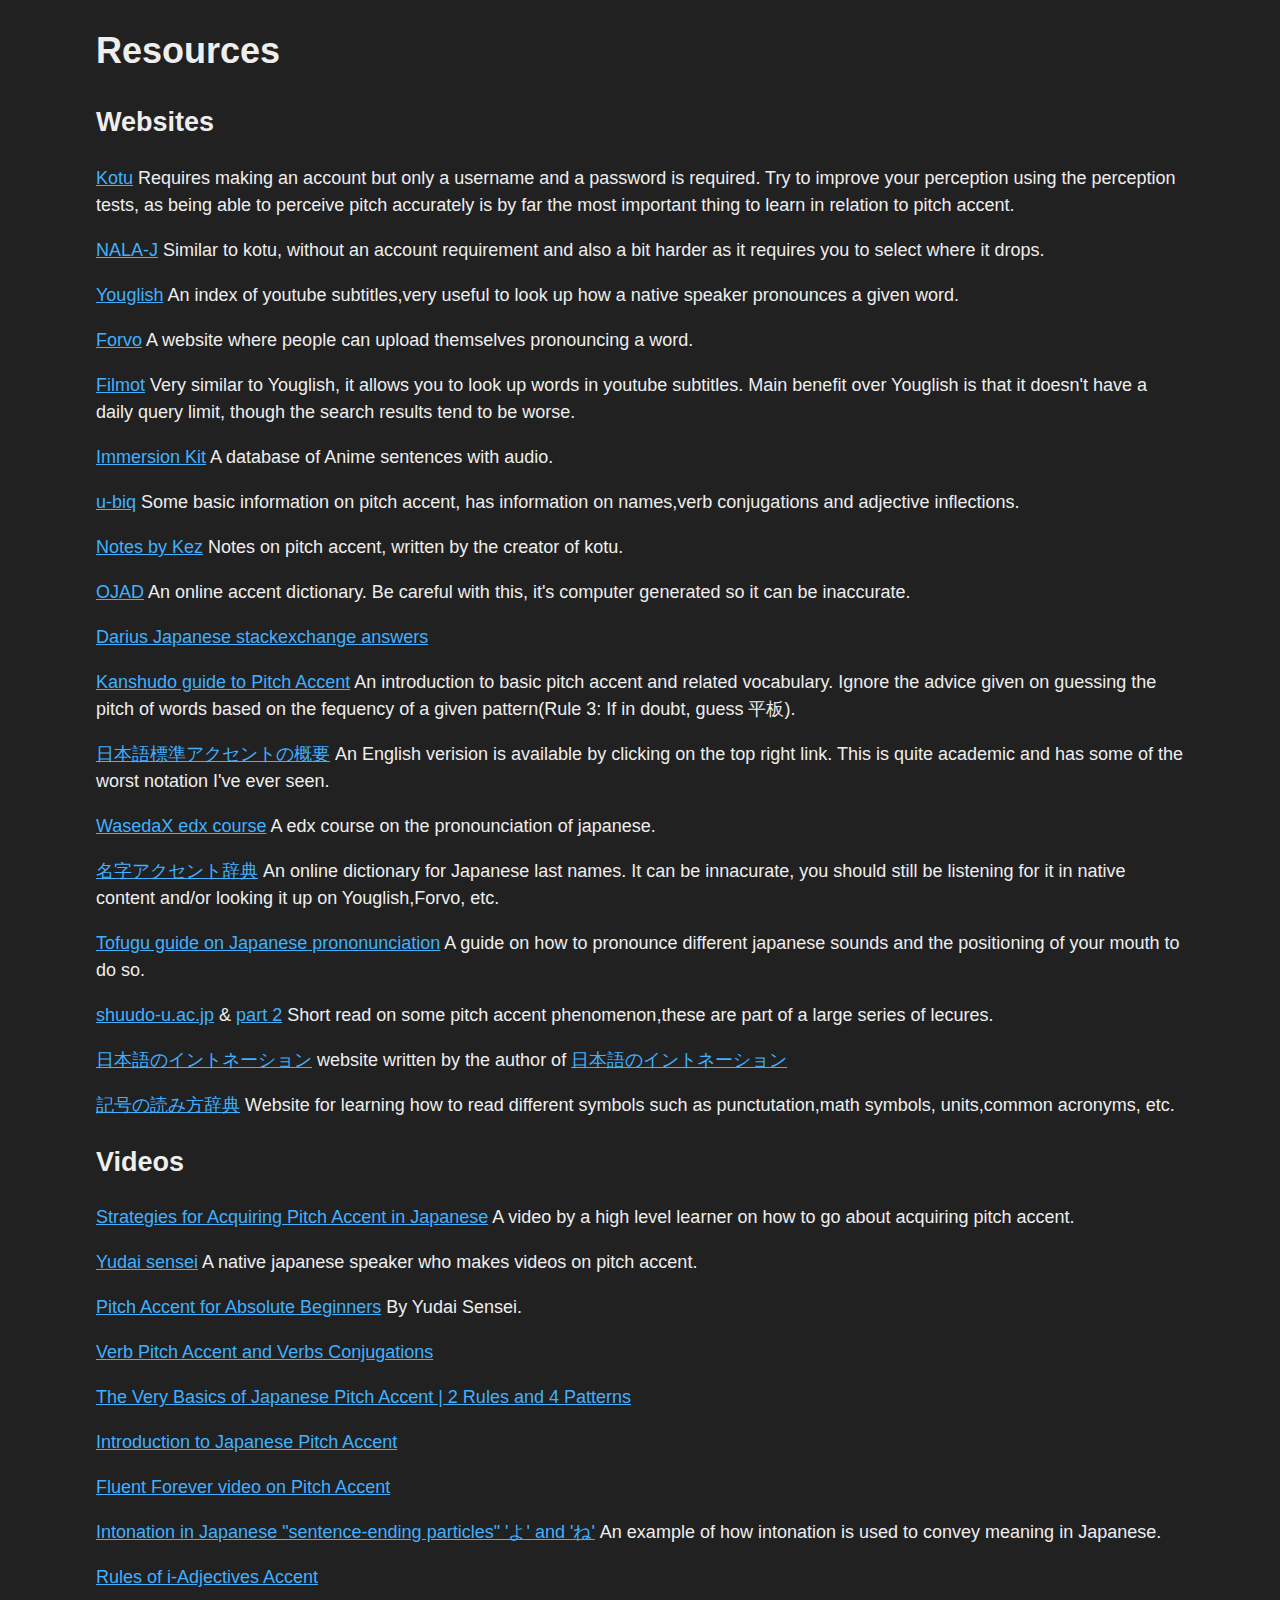
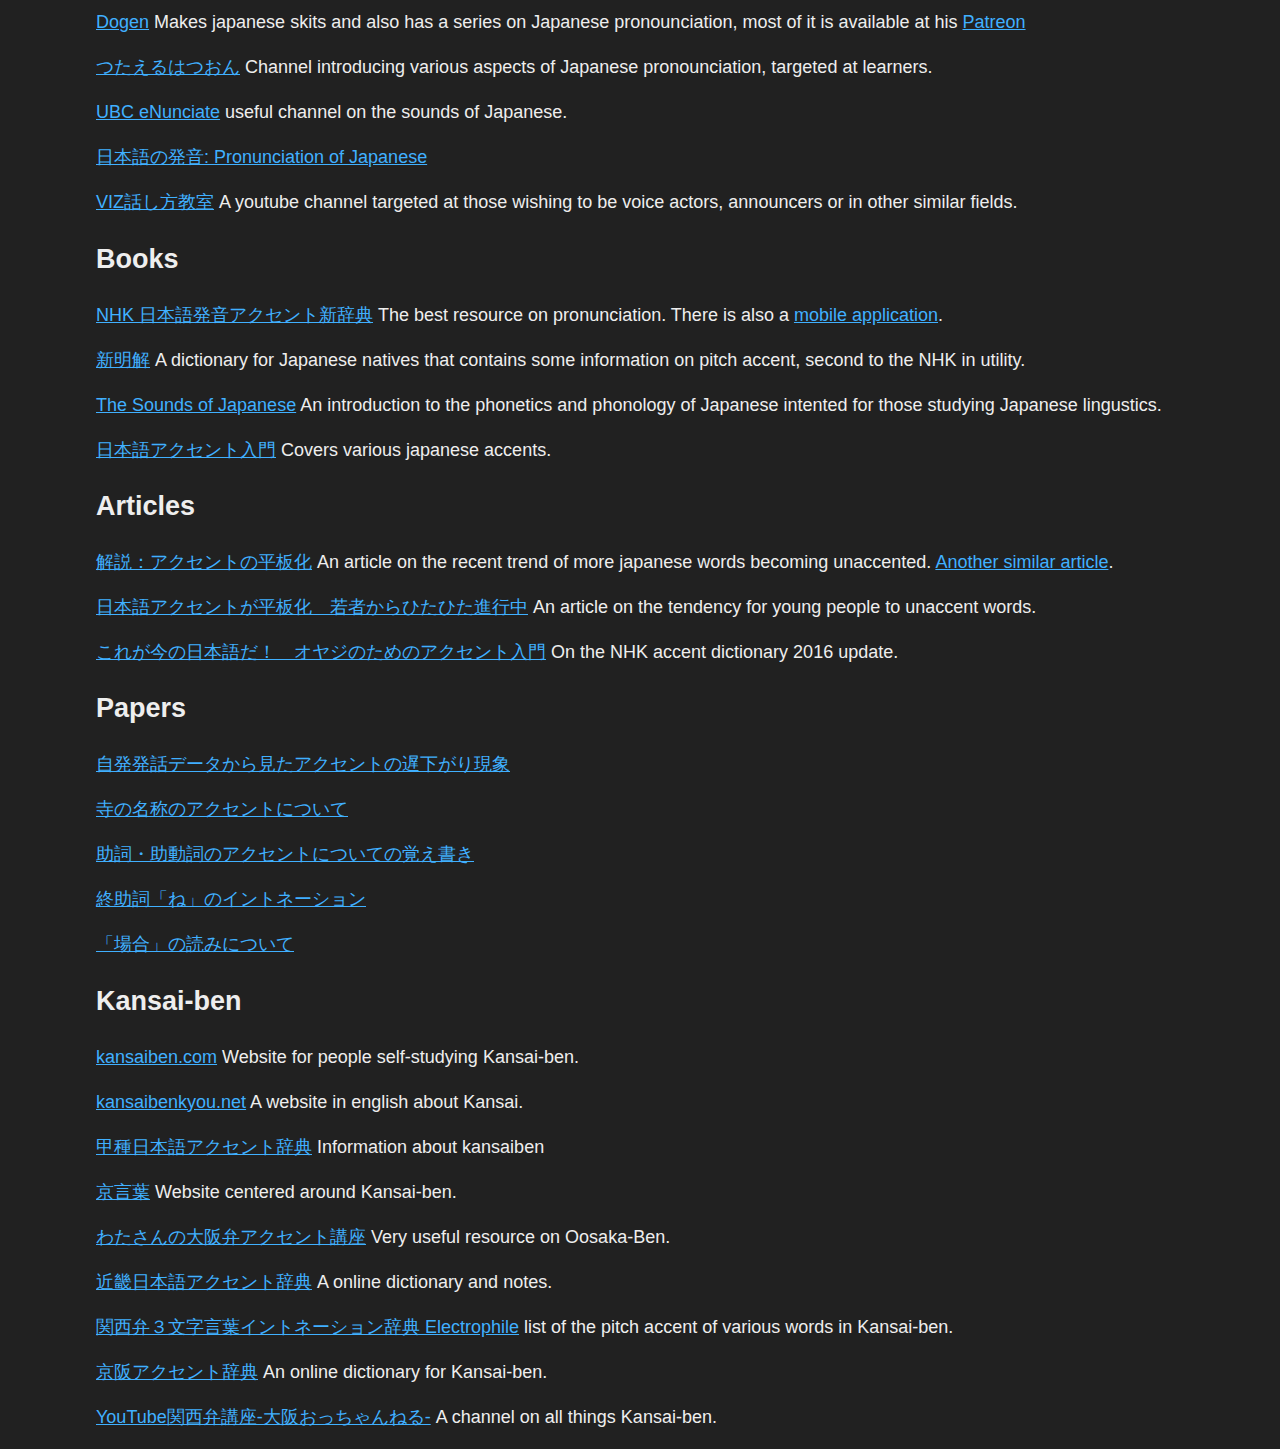
<file: resources.html>
<!DOCTYPE html>
<html lang="en">
	<head>
		<meta content="text/html; charset=UTF-8" http-equiv="Content-Type">
		<meta name="viewport" content="width=device-width,initial-scale=1.0">
		<title>Resources for pitch accent</title>
		<link href="styles.css" rel="stylesheet" type="text/css">
		<link rel="icon" href="data:,">
		<meta name="description" content ="Resources for pitch accent">
		<meta name="robots" content="nofollow" />
	</head>
	<body>
<h1>Resources<a id="resources" class="anchor" href="#resources">#</a></h1>
<h2>
Websites<a id="websites" class="anchor" href="#websites">#</a></h2>

<p><a href="https://kotu.io/">Kotu</a> Requires making an account but only a username and a password is required. Try to improve your perception using the perception tests, as being able to perceive pitch accurately is by far the most important thing to learn in relation to pitch accent.</p>

<p><a href="http://www.tufs.ac.jp/st/personal/99/kawatsu/nala/">NALA-J</a> Similar to kotu, without an account requirement and also a bit harder as it requires you to select where it drops.</p>

<p><a href="https://youglish.com/japanese">Youglish</a> An index of youtube subtitles,very useful to look up how a native speaker pronounces a given word.</p>

<p><a href="https://forvo.com/languages/ja/">Forvo</a> A website where people can upload themselves pronouncing a word.</p>

<p><a href="https://filmot.com/">Filmot</a> Very similar to Youglish, it allows you to look up words in youtube subtitles. Main benefit over Youglish is that it doesn't have a daily query limit, though the search results tend to be worse.</p>

<p><a href="https://www.immersionkit.com/">Immersion Kit</a> A database of Anime sentences with audio.</p>

<p><a href="https://accent.u-biq.org/">u-biq</a> Some basic information on pitch accent, has information on names,verb conjugations and adjective inflections.</p>

<p><a href="https://gist.github.com/k3zi/3f38070efffa38db83cd5745d83b1235">Notes by Kez</a> Notes on pitch accent, written by the creator of kotu.</p>

<p><a href="https://www.gavo.t.u-tokyo.ac.jp/ojad/phrasing/index">OJAD</a> An online accent dictionary. Be careful with this, it's computer generated so it can be inaccurate.</p>

<p><a href="https://japanese.stackexchange.com/users/3097/darius-jahandarie?tab=answers&amp;sort=newest">Darius Japanese stackexchange answers</a></p>

<p><a href="https://www.kanshudo.com/howto/pitch">Kanshudo guide to Pitch Accent</a> An introduction to basic pitch accent and  related vocabulary. Ignore the advice given on guessing the pitch of words based on the fequency of a given pattern(Rule 3: If in doubt, guess 平板).</p>

<p><a href="https://tokyoaccent.com/accent/accent.htm">日本語標準アクセントの概要</a> An English verision is available by clicking on the top right link. This is quite academic and has some of the worst notation I've ever seen.</p>

<p><a href="https://courses.edx.org/courses/course-v1:WasedaX+JPC111x+1T2020/bbeb0ae6e3d343d4ab13a6d1becbca33/">WasedaX edx course</a> A edx course on the pronounciation of japanese.</p>

<p><a href="https://myoji.scave.net/">名字アクセント辞典</a> An online dictionary for Japanese last names. It can be innacurate, you should still be listening for it in native content and/or looking it up on Youglish,Forvo, etc.</p>

<p><a href="https://www.tofugu.com/japanese/japanese-pronunciation/">Tofugu guide on Japanese prononunciation</a> A guide on how to pronounce different japanese sounds and the positioning of your mouth to do so.</p>

<p><a href="http://ns1.shudo-u.ac.jp/~nakasono/accent.htm">shuudo-u.ac.jp</a> &amp; <a href="http://ns1.shudo-u.ac.jp/~nakasono/accent1.htm">part 2</a> Short read on some pitch accent phenomenon,these are part of a large series of lecures.</p>

<p><a href="http://corismus.com/intonation/index.html">日本語のイントネーション</a> website written by the author of <a href="https://www.taishukan.co.jp/book/b498632.html">日本語のイントネーション</a></p>

<p><a href="https://hiramatu-hifuka.com/onyak/onyak2/kigo-1.html">記号の読み方辞典</a> Website for learning how to read different symbols such as punctutation,math symbols, units,common acronyms, etc.</p>
<h2>
Videos<a id="videos" class="anchor" href="#videos">#</a></h2>

<p><a href="https://www.youtube.com/watch?v=I-dRbTnLmBY">Strategies for Acquiring Pitch Accent in Japanese</a> A video by a high level learner on how to go about acquiring pitch accent.</p>

<p><a href="https://www.youtube.com/@yudaisensei2020">Yudai sensei</a> A native japanese speaker who makes videos on pitch accent.</p>

<p><a href="https://www.youtube.com/playlist?list=PLAmROvem8e1LhXfCUqCDshBLAdi_LlR6y">Pitch Accent for Absolute Beginners</a> By Yudai Sensei.</p>

<p><a href="https://www.youtube.com/playlist?list=PLbEVYkEj81RzdzDWujEkfjJZrzsqV3Q8O">Verb Pitch Accent and Verbs Conjugations</a></p>

<p><a href="https://www.youtube.com/watch?v=c9OArpr2A78">The Very Basics of Japanese Pitch Accent | 2 Rules and 4 Patterns</a></p>

<p><a href="https://www.youtube.com/watch?v=EDoF73behaY">Introduction to Japanese Pitch Accent</a></p>

<p><a href="https://www.youtube.com/watch?v=ReTQSh15GII">Fluent Forever video on Pitch Accent</a></p>

<p><a href="https://www.youtube.com/watch?v=KpY9LAwGlKI">Intonation in Japanese &quot;sentence-ending particles&quot; 'よ' and 'ね'</a> An example of how intonation is used to convey meaning in Japanese.</p>

<p><a href="https://www.youtube.com/watch?v=NznUrBObpRs">Rules of i-Adjectives Accent</a></p>

<p><a href="https://www.youtube.com/@Dogen">Dogen</a> Makes japanese skits and also has a series on Japanese pronounciation, most of it is available at his <a href="https://www.patreon.com/dogen">Patreon</a></p>

<p><a href="https://youtube.com/@user-zu8rk6vv6v/videos">つたえるはつおん</a> Channel introducing various aspects of Japanese pronounciation, targeted at learners.</p>

<p><a href="https://www.youtube.com/@ubcenunciate9125/videos">UBC eNunciate</a> useful channel on the sounds of Japanese.</p>

<p><a href="https://www.youtube.com/@pronunciationofjapanese9347/videos">日本語の発音: Pronunciation of Japanese</a></p>

<p><a href="https://www.youtube.com/@viz4136/videos">VIZ話し方教室</a> A youtube channel targeted at those wishing to be voice actors, announcers or in other similar fields.</p>
<h2>
Books<a id="books" class="anchor" href="#books">#</a></h2>

<p><a href="https://www.nhk-book.co.jp/detail/000000113452016.html">NHK 日本語発音アクセント新辞典</a> The best resource on pronunciation. There is also a <a href="https://www.monokakido.jp/ja/android/nhkaccent2/">mobile application</a>.</p>

<p><a href="https://dictionary.sanseido-publ.co.jp/smk8/index.html">新明解</a> A dictionary for Japanese natives that contains some information on pitch accent, second to the NHK in utility.</p>

<p><a href="https://www.cambridge.org/gb/academic/subjects/languages-linguistics/phonetics-and-phonology/sounds-japanese?format=WW&amp;isbn=9780521617543">The Sounds of Japanese</a> An introduction to the phonetics and phonology of Japanese intented for those studying Japanese lingustics.</p>

<p><a href="https://www.sanseido-publ.co.jp/np/detail/36531/">日本語アクセント入門</a> Covers various japanese accents.</p>
<h2>
Articles<a id="articles" class="anchor" href="#articles">#</a></h2>

<p><a href="https://kotobaken.jp/mado/09/09-04/">解説：アクセントの平板化</a> An article on the recent trend of more japanese words becoming unaccented. <a href="https://kotobaken.jp/qa/yokuaru/qa-124/">Another similar article</a>.</p>

<p><a href="https://dot.asahi.com/aera/2019062100021.html?page=1">日本語アクセントが平板化　若者からひたひた進行中</a> An article on the tendency for young people to unaccent words.</p>

<p><a href="https://reskill.nikkei.com/article/DGXZZO05360760Y6A720C1000000/">これが今の日本語だ！　オヤジのためのアクセント入門</a> On the NHK accent dictionary 2016 update.</p>
<h2>
Papers<a id="papers" class="anchor" href="#papers">#</a></h2>

<p><a href="https://conference.wdc-jp.com/psj/2018/contents/common/doc/A4.pdf">自発発話データから見たアクセントの遅下がり現象</a></p>

<p><a href="https://ir.library.osaka-u.ac.jp/repo/ouka/all/54499/sjlc25_012.pdf">寺の名称のアクセントについて</a></p>

<p><a href="http://www.lang.osaka-u.ac.jp/~caris/articles/%E5%8A%A9%E8%A9%9E%E3%83%BB%E5%8A%A9%E5%8B%95%E8%A9%9E%E3%81%AE%E3%82%A2%E3%82%AF%E3%82%BB%E3%83%B3%E3%83%88%E3%81%AB%E3%81%A4%E3%81%84%E3%81%A6%E3%81%AE%E8%A6%9A%E3%81%88%E6%9B%B8%E3%81%8D.pdf">助詞・助動詞のアクセントについての覚え書き</a></p>

<p><a href="https://www.lang.osaka-u.ac.jp/~caris/articles/%E7%B5%82%E5%8A%A9%E8%A9%9E%E3%80%8C%E3%81%AD%E3%80%8D%E3%81%AE%E3%82%A4%E3%83%B3%E3%83%88%E3%83%8D%E3%83%BC%E3%82%B7%E3%83%A7%E3%83%B3.pdf">終助詞「ね」のイントネーション</a></p>

<p><a href="https://repository.ninjal.ac.jp/records/857">「場合」の読みについて</a></p>
<h2>
Kansai-ben<a id="kansai-ben" class="anchor" href="#kansai-ben">#</a></h2>

<p><a href="http://www.kansaiben.com/1.Characteristics/2.LinguisticAspects/index.html">kansaiben.com</a> Website for people self-studying Kansai-ben.</p>

<p><a href="http://www.kansaibenkyou.net/index.html">kansaibenkyou.net</a> A website in english about Kansai.</p>

<p><a href="https://sekiyu-oh.com/#work">甲種日本語アクセント辞典</a> Information about kansaiben</p>

<p><a href="https://www.akenotsuki.com/kyookotoba/">京言葉</a> Website centered around Kansai-ben.</p>

<p><a href="http://immanuel.sakura.ne.jp/hoby/osakaben/osakaben.htm">わたさんの大阪弁アクセント講座</a> Very useful resource on Oosaka-Ben.</p>

<p><a href="https://sites.google.com/view/omizansakamoto/documents/teishouzan?pli=1">近畿日本語アクセント辞典</a>  A online dictionary and notes.</p>

<p><a href="http://rjaba.blog4.fc2.com/blog-entry-323.html">関西弁３文字言葉イントネーション辞典 Electrophile</a> list of the pitch accent of various words in Kansai-ben.</p>

<p><a href="https://kansai.milkyskies.dev/">京阪アクセント辞典</a> An online dictionary for Kansai-ben.</p>

<p><a href="https://www.youtube.com/@kansaiben/videos">YouTube関西弁講座-大阪おっちゃんねる-</a> A channel on all things Kansai-ben.</p>

</body>
</file>
<file: styles.css>
html{
     font-family:-apple-system,BlinkMacSystemFont,segoe ui,Roboto,helvetica neue,Arial,noto sans,sans-serif,apple color emoji,segoe ui emoji,segoe ui symbol,noto color emoji;
     -ms-text-size-adjust:100%;
     -webkit-text-size-adjust:100% 
}
 body{
     max-width: 85%;
     margin: auto;
     font-size:18px;
     line-height: 1.5;
     color:#eee;
     background:#212121 
}
 h1 a.anchor,h2 a.anchor,h3 a.anchor,h4 a.anchor,h5 a.anchor,h6 a.anchor{
     margin-left: 0.5rem;
     opacity:0;
     text-decoration: none;
     color: #eee;
}
 h1:hover a.anchor,h2:hover a.anchor,h3:hover a.anchor,h4:hover a.anchor,h5:hover a.anchor,h6:hover a.anchor{
     opacity:1;
}
 a{
     color:#40B0FF;
     word-wrap:break-word;
}
 span.drop,span.overline{
     padding-top: 0.1em;
}
 span.overline{
     background: linear-gradient(#dc3545 0 0) top /100% 1px;
     background-repeat:no-repeat;
}
 span.drop{
     background: linear-gradient(#dc3545 0 0) top /100% 1px, linear-gradient(#dc3545 0 0) 100% 0% / 1px 40%;
     background-repeat:no-repeat;
     padding-right: 0.2em;
}
 table{
     border-collapse:collapse;
     border:1px solid #4f4f4f;
     width: 100%;
}
 td{
     word-break: keep-all;
     border: 1px solid #4f4f4f;
     text-align: center;
     width: 10%;
}
 th{
     border:1px solid #4f4f4f;
}
 td:last-child {
     word-break: break-word;
     padding: 10px;
     text-align: left;
     width: 100%;
}
 code {
     font-family: inherit;
     background-color: #ff0064;
     background: rgba(255,0,0,.1);
}
 pre {
     padding: 16px;
     overflow: auto;
     font-size: 85%;
     background-color: #211c16;
     border-radius: 6px;
}
 pre code {
     font-family: inherit;
     background-color: #211c16 
}
 code {
     font-family: inherit;
     background-color: #ff0064;
     background: rgba(255,0,0,.1);
}
</file>
